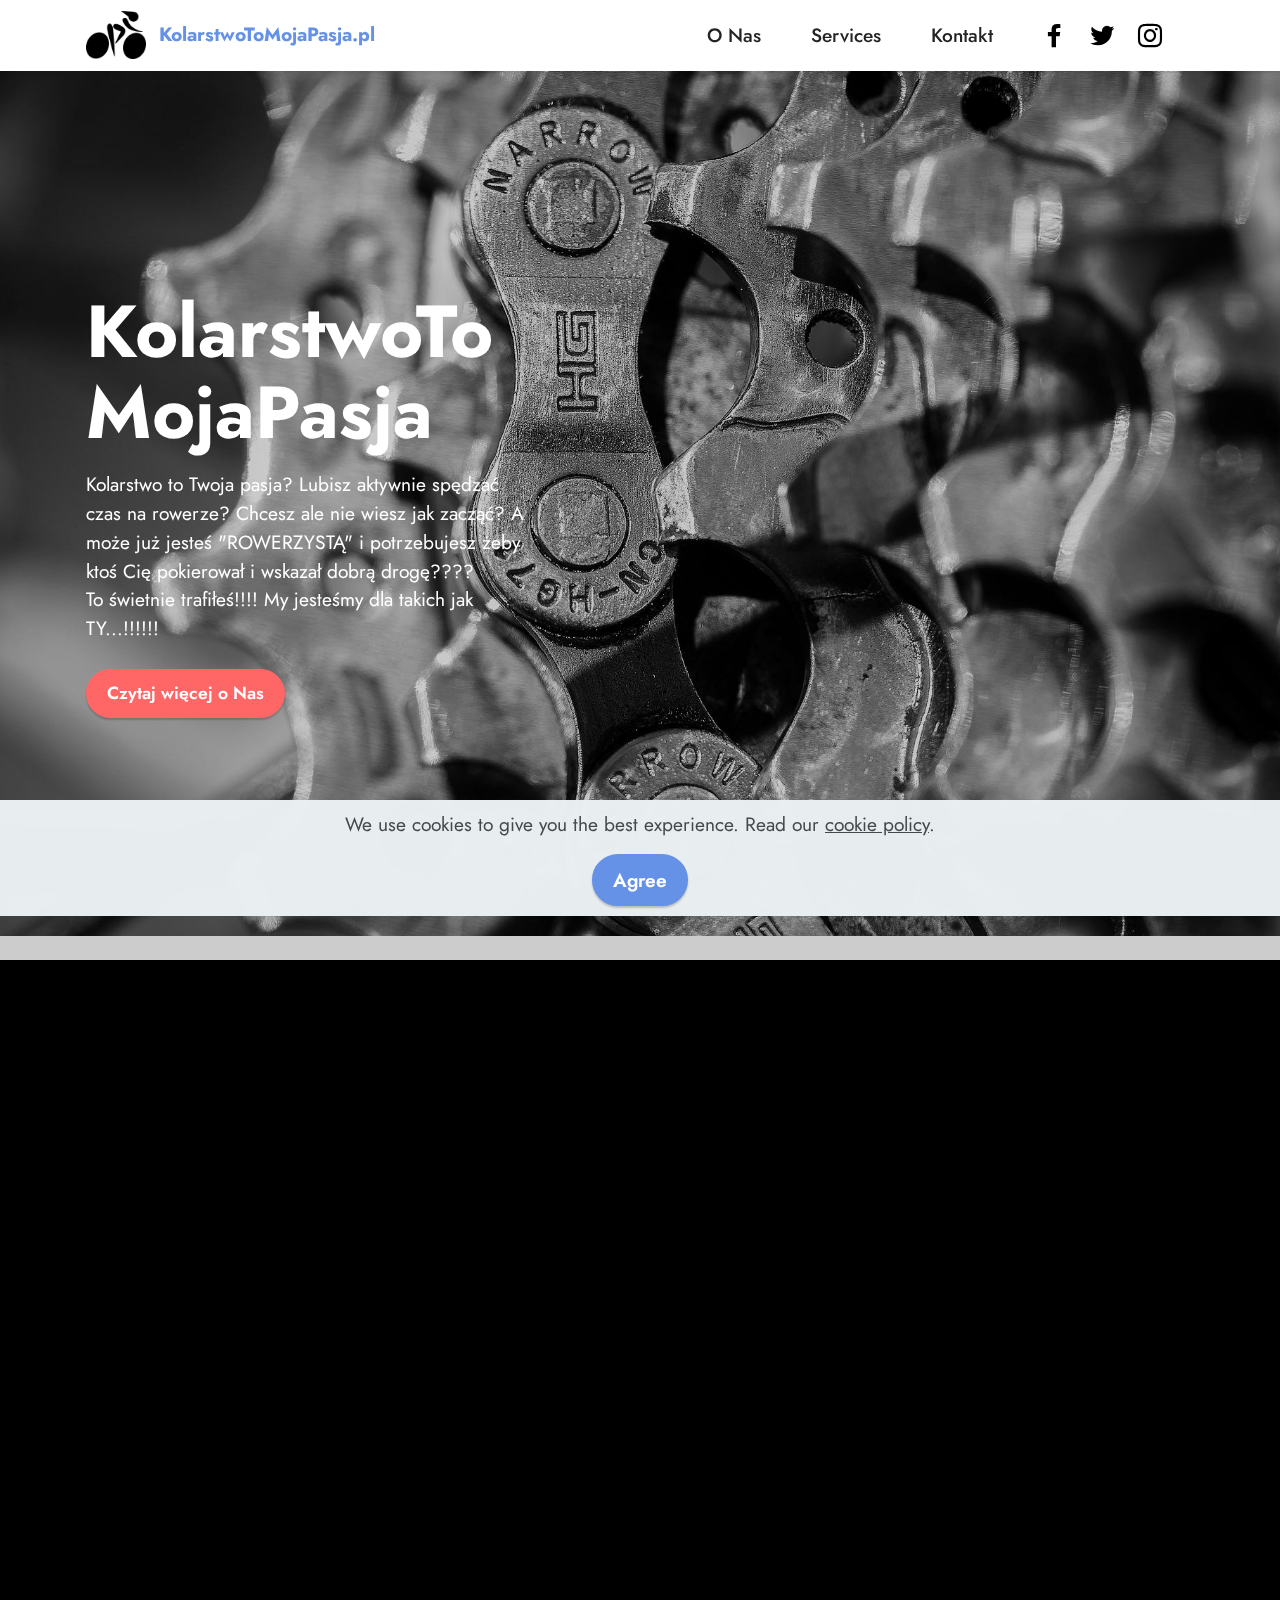
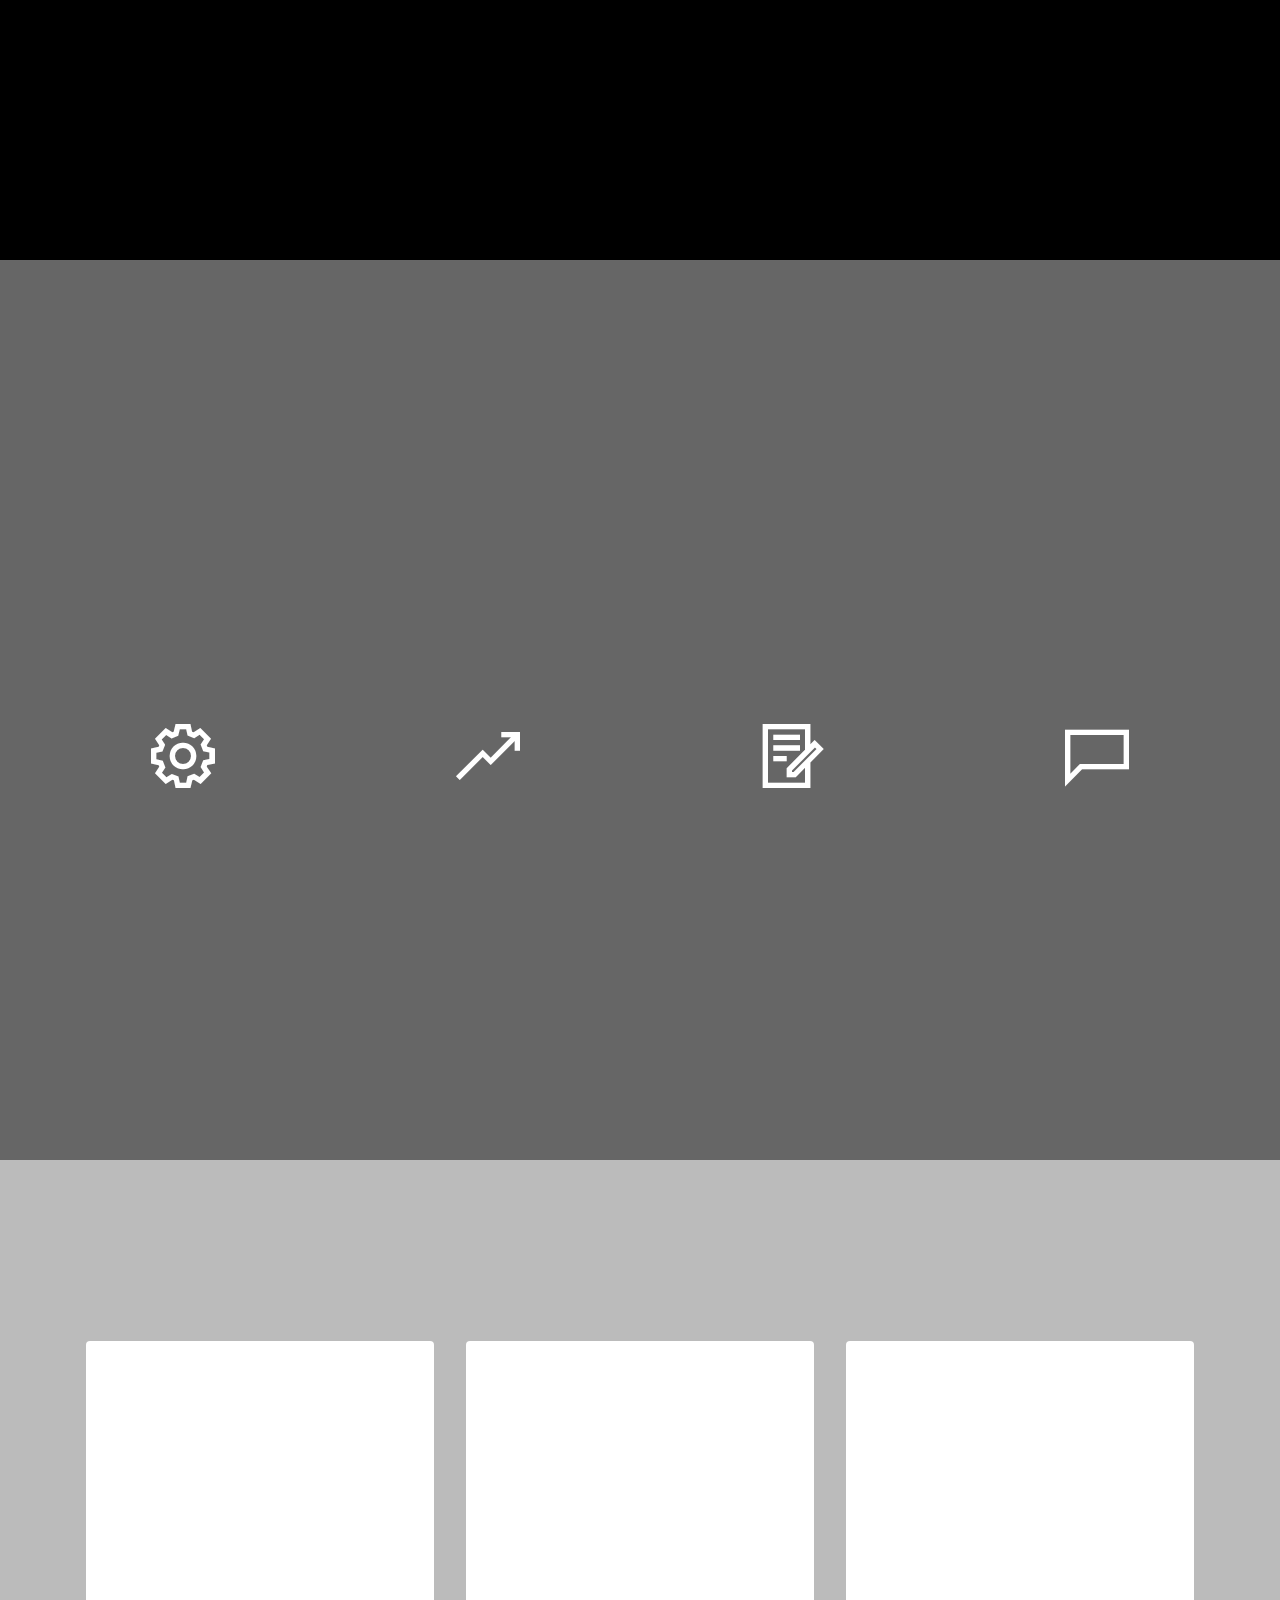
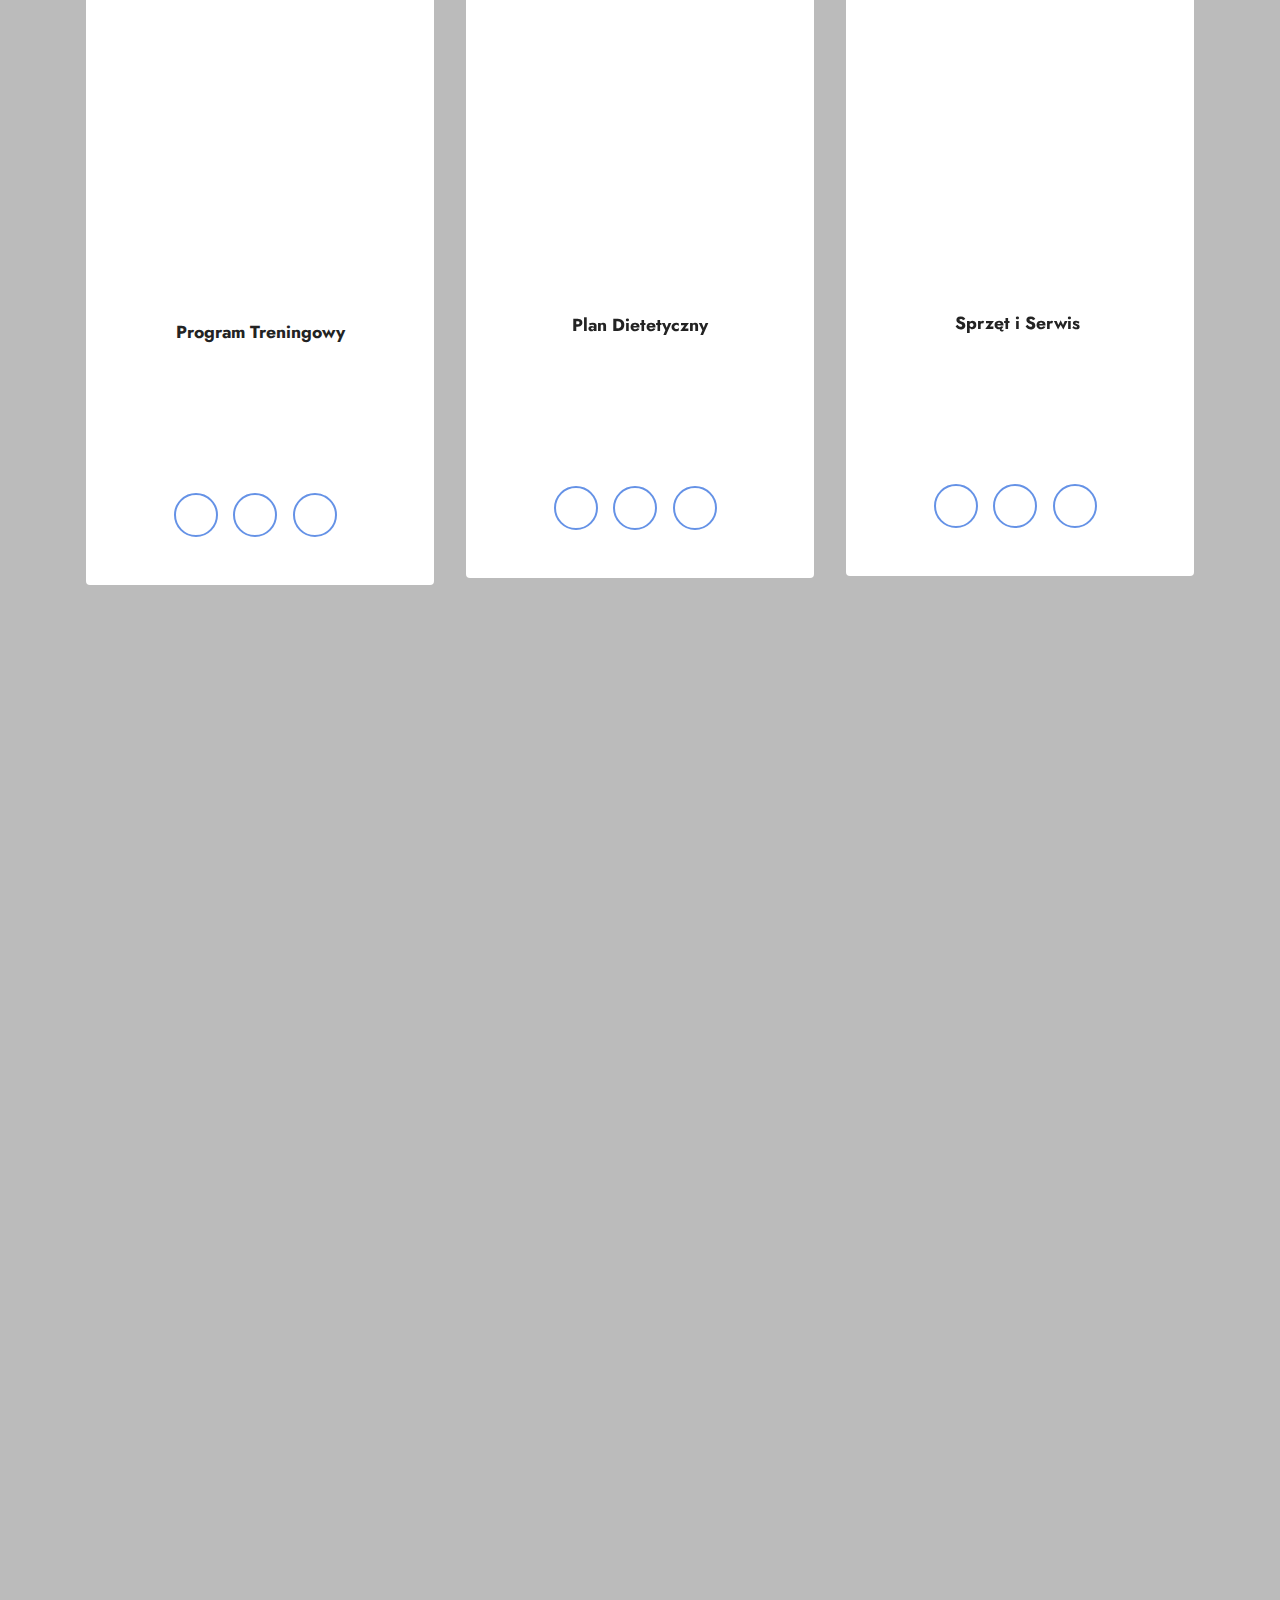
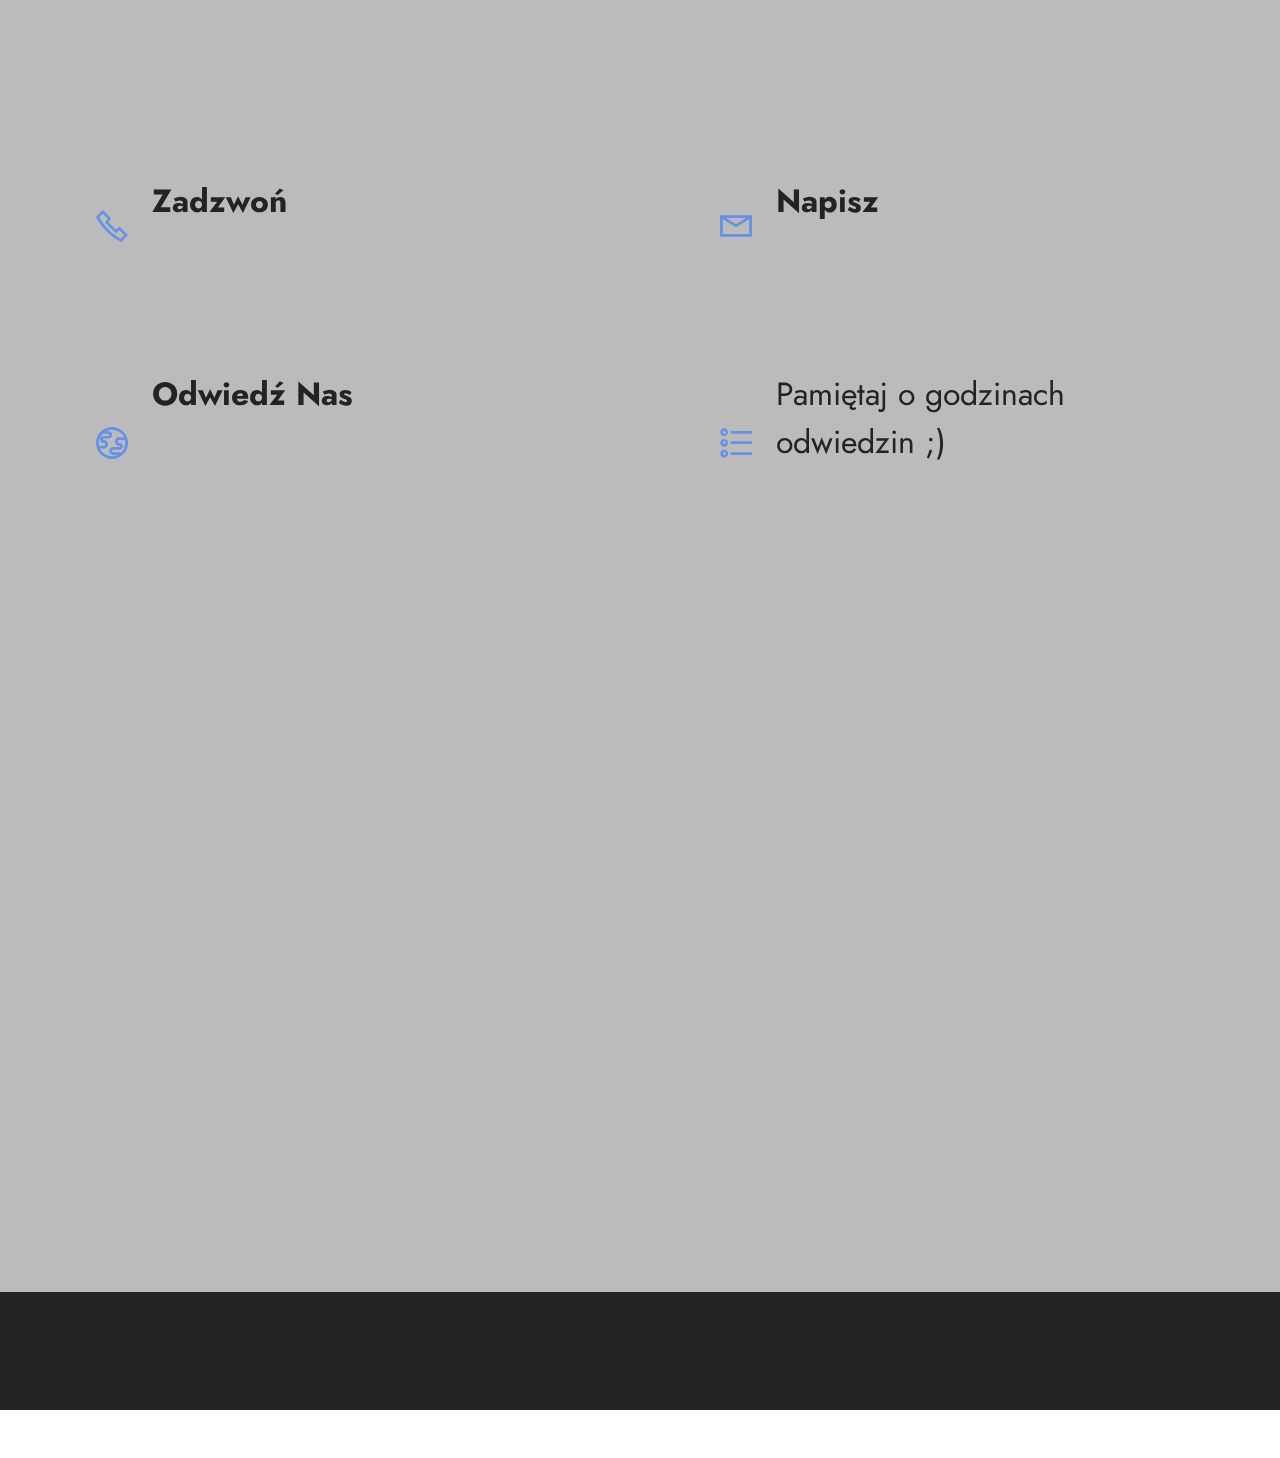
<file: index.html>
<!DOCTYPE html>
<html  >
<head>
  <!-- Site made with Mobirise Website Builder v5.3.5, https://mobirise.com -->
  <meta charset="UTF-8">
  <meta http-equiv="X-UA-Compatible" content="IE=edge">
  <meta name="generator" content="Mobirise v5.3.5, mobirise.com">
  <meta name="viewport" content="width=device-width, initial-scale=1, minimum-scale=1">
  <link rel="shortcut icon" href="assets/images/mbr-78x62.png" type="image/x-icon">
  <meta name="description" content="">
  
  
  <title>Home</title>
  <link rel="stylesheet" href="assets/web/assets/mobirise-icons2/mobirise2.css">
  <link rel="stylesheet" href="assets/tether/tether.min.css">
  <link rel="stylesheet" href="assets/bootstrap/css/bootstrap.min.css">
  <link rel="stylesheet" href="assets/bootstrap/css/bootstrap-grid.min.css">
  <link rel="stylesheet" href="assets/bootstrap/css/bootstrap-reboot.min.css">
  <link rel="stylesheet" href="assets/animatecss/animate.css">
  <link rel="stylesheet" href="assets/dropdown/css/style.css">
  <link rel="stylesheet" href="assets/socicon/css/styles.css">
  <link rel="stylesheet" href="assets/theme/css/style.css">
  <link rel="preload" href="https://fonts.googleapis.com/css2?family=Jost:ital,wght@0,400;0,700;1,400;1,700&display=swap&display=swap" as="style" onload="this.onload=null;this.rel='stylesheet'">
  <noscript><link rel="stylesheet" href="https://fonts.googleapis.com/css2?family=Jost:ital,wght@0,400;0,700;1,400;1,700&display=swap&display=swap"></noscript>
  <link rel="preload" as="style" href="assets/mobirise/css/mbr-additional.css"><link rel="stylesheet" href="assets/mobirise/css/mbr-additional.css" type="text/css">
  
  
  
  
</head>
<body>
  
  <section class="menu menu1 cid-sy4oBBqYjA" once="menu" id="menu1-0">
    

    <nav class="navbar navbar-dropdown navbar-fixed-top navbar-expand-lg">
        <div class="container">
            <div class="navbar-brand">
                <span class="navbar-logo">
                    <a href="https://mobiri.se">
                        <img src="assets/images/mbr-78x62.png" alt="Mobirise" style="height: 3rem;">
                    </a>
                </span>
                <span class="navbar-caption-wrap"><a class="navbar-caption text-primary display-7" href="https://mobiri.se">KolarstwoToMojaPasja.pl</a></span>
            </div>
            <button class="navbar-toggler" type="button" data-toggle="collapse" data-target="#navbarSupportedContent" aria-controls="navbarNavAltMarkup" aria-expanded="false" aria-label="Toggle navigation">
                <div class="hamburger">
                    <span></span>
                    <span></span>
                    <span></span>
                    <span></span>
                </div>
            </button>
            <div class="collapse navbar-collapse" id="navbarSupportedContent">
                <ul class="navbar-nav nav-dropdown nav-right" data-app-modern-menu="true"><li class="nav-item"><a class="nav-link link text-black text-primary display-7" href="index.html#header15-1">O Nas</a></li>
                    <li class="nav-item"><a class="nav-link link text-black text-primary display-7" href="page2.html#form5-d">
                            Services</a></li>
                    <li class="nav-item"><a class="nav-link link text-black text-primary display-7" href="index.html#form4-6" aria-expanded="false">Kontakt</a>
                    </li></ul>
                <div class="icons-menu">
                    <a class="iconfont-wrapper" href="https://mobiri.se" target="_blank">
                        <span class="p-2 mbr-iconfont socicon-facebook socicon"></span>
                    </a>
                    <a class="iconfont-wrapper" href="https://mobiri.se" target="_blank">
                        <span class="p-2 mbr-iconfont socicon-twitter socicon"></span>
                    </a>
                    <a class="iconfont-wrapper" href="https://mobiri.se" target="_blank">
                        <span class="p-2 mbr-iconfont socicon-instagram socicon"></span>
                    </a>
                    
                </div>
                
            </div>
        </div>
    </nav>
</section>

<section class="header1 cid-sy5dhwIDn7 mbr-fullscreen mbr-parallax-background" id="header1-a">

    

    <div class="mbr-overlay" style="opacity: 0.2; background-color: rgb(0, 0, 0);"></div>

    <div class="container">
        <div class="row">
            <div class="col-12 col-lg-5">
                <h1 class="mbr-section-title mbr-fonts-style mb-3 display-1"><strong>KolarstwoToMojaPasja</strong></h1>
                
                <p class="mbr-text mbr-fonts-style display-7">Kolarstwo to Twoja pasja? Lubisz aktywnie spędzać czas na rowerze? Chcesz ale nie wiesz jak zacząć? A może już jesteś "ROWERZYSTĄ" i potrzebujesz żeby ktoś Cię pokierował i wskazał dobrą drogę????
<br>To świetnie trafiłeś!!!! My jesteśmy dla takich jak TY...!!!!!!</p>
                <div class="mbr-section-btn mt-3"><a class="btn btn-secondary display-4" href="index.html#header15-1">Czytaj więcej o Nas</a></div>
            </div>
        </div>
    </div>
</section>

<section class="header15 cid-sy4rN4TWwe mbr-fullscreen" id="header15-1">
    

    

    <div class="container">
        <div class="row justify-content-center">
            <div class="col-12 col-md">
                <div class="text-wrapper">
                    <h2 class="mbr-section-title mb-3 mbr-fonts-style display-5"><strong>Kim Jesteśmy...?</strong></h2>
                    <p class="mbr-text mb-3 mbr-fonts-style display-7">Jesteśmy młodą Polsko firmą, która powstała z pasji jej założycieli. Obserwacja polskiej rzeczywistości skłoniła nas do stworzenia profesjonalnej firmy ukierunkowanej głównie na ludzi z pasą do rowerów.
<br>
<br>To co wyróżnia nas spośród innych firm to przede wszystkim zespół pracowników. Udało nam się zebrać grupę ludzi, którzy w swoich dziedzinach są nie tylko specjalistami, ale jednocześnie prawdziwymi pasjonatami.</p>
                    <div class="mbr-section-btn"><a class="btn btn-secondary display-4" href="index.html#team1-3">Sprwdź Naszych Specjalistów</a></div>
                </div>
            </div>
            <div class="mbr-figure col-12 col-md-7"><iframe class="mbr-embedded-video" src="https://www.youtube.com/embed/O2MMqTRYhGo?rel=0&amp;amp;showinfo=0&amp;autoplay=1&amp;loop=1&amp;playlist=O2MMqTRYhGo" width="1280" height="720" frameborder="0" allowfullscreen></iframe></div>
        </div>
    </div>
</section>

<section class="header19 cid-sy4xTc8gQF mbr-fullscreen" data-bg-video="https://www.youtube.com/watch?v=P-bBluNwx8M&amp;ab_channel=CentrumRowerowe.plCentrumRowerowe.pl" id="header19-2">

    

    <div class="mbr-overlay" style="opacity: 0.6; background-color: rgb(0, 0, 0);">
    </div>

    <div class="container-fluid">
        <div class="media-container">
            <div class="col-md-12 align-center">
                <h1 class="mbr-section-title mbr-white mbr-bold mbr-fonts-style mb-3 display-1">
                    Wszystko czego potrzebujesz</h1>
                <p class="mbr-text mbr-white mbr-fonts-style display-7"></p>
                <div class="mbr-section-btn align-center"><a class="btn btn-secondary display-4" href="page2.html#features8-9">Kup Już Teraz!</a></div>

                <div class="row justify-content-center">
                    <div class="col-12 col-md-6 col-lg-3">
                        <div class="card-wrapper">
                            <div class="card-box align-center">
                                <span class="mbr-iconfont mobi-mbri-setting mobi-mbri"></span>
                                <h4 class="card-title align-center mbr-black mbr-fonts-style display-7"><strong>Sprzęt</strong></h4>
                            </div>
                        </div>
                    </div>
                    <div class="col-12 col-md-6 col-lg-3">
                        <div class="card-wrapper">
                            <div class="card-box align-center">
                                <span class="mbr-iconfont mobi-mbri-growing-chart mobi-mbri"></span>
                                <h4 class="card-title align-center mbr-black mbr-fonts-style display-7"><strong>Plan Treningowy</strong></h4>
                            </div>
                        </div>
                    </div>
                    <div class="col-12 col-md-6 col-lg-3">
                        <div class="card-wrapper">
                            <div class="card-box align-center">
                                <span class="mbr-iconfont mobi-mbri-contact-form mobi-mbri"></span>
                                <h4 class="card-title align-center mbr-black mbr-fonts-style display-7"><strong>Dieta</strong></h4>
                            </div>
                        </div>
                    </div>
                    <div class="col-12 col-md-6 col-lg-3">
                        <div class="card-wrapper">
                            <div class="card-box align-center">
                                <span class="mbr-iconfont mobi-mbri-chat mobi-mbri"></span>
                                <h4 class="card-title align-center mbr-black mbr-fonts-style display-7"><strong>Pomoc Technczna</strong></h4>
                            </div>
                        </div>
                    </div>
                </div>
            </div>
        </div>
    </div>
</section>

<section class="team1 cid-sy4C2hXzQ3" id="team1-3">
    

    
    <div class="container">
        <div class="row justify-content-center">
            <div class="col-12">
                <h3 class="mbr-section-title mbr-fonts-style align-center mb-4 display-2"><strong>Nasz Zespół&nbsp;</strong></h3>
                
            </div>
            <div class="col-sm-6 col-lg-4">
                <div class="card-wrap">
                    <div class="image-wrap">
                        <a href="assets/files/Nowy-DokumentprogramuMicrosoftOfficeWord.docx" target="_blank"><img src="assets/images/trener-1.png" alt=""></a>
                    </div>
                    <div class="content-wrap">
                        <h5 class="mbr-section-title card-title mbr-fonts-style align-center m-0 display-5"><strong>Jacek Kowalski</strong></h5>
                        <h6 class="mbr-role mbr-fonts-style align-center mb-3 display-4"><strong>Program Treningowy</strong></h6>
                        <p class="card-text mbr-fonts-style align-center display-7">Były Wicemistrz Polski w Kulturystyce i Fitness!!<br>Pracował&nbsp; z najlepszymi, dziś pracuje z Nami.</p>
                        <div class="social-row display-7">
                            <div class="soc-item">
                                <a href="https://www.facebook.com/Mobirise/" target="_blank">
                                    <span class="mbr-iconfont socicon socicon-facebook"></span>
                                </a>
                            </div>
                            <div class="soc-item">
                                <a href="https://twitter.com/mobirise" target="_blank">
                                    <span class="mbr-iconfont socicon socicon-twitter"></span>
                                </a>
                            </div>
                            <div class="soc-item">
                                <a href="https://instagram.com/mobirise" target="_blank">
                                    <span class="mbr-iconfont socicon socicon-instagram"></span>
                                </a>
                            </div>
                            
                            
                        </div>
                        
                    </div>
                </div>
            </div>

            <div class="col-sm-6 col-lg-4">
                <div class="card-wrap">
                    <div class="image-wrap">
                        <img src="assets/images/on-1.png" alt="">
                    </div>
                    <div class="content-wrap">
                        <h5 class="mbr-section-title card-title mbr-fonts-style align-center m-0 display-5"><strong>Sławek Nowak</strong></h5>
                        <h6 class="mbr-role mbr-fonts-style align-center mb-3 display-4"><strong>Plan Dietetyczny</strong></h6>
                        <p class="card-text mbr-fonts-style align-center display-7">Kiedyś układał diety dla Polskiej Kadry Narodowej!!<br>Dziś może ułożyć właśnie <br>Tobie.</p>
                        <div class="social-row display-7">
                            <div class="soc-item">
                                <a href="https://www.facebook.com/Mobirise/" target="_blank">
                                    <span class="mbr-iconfont socicon socicon-facebook"></span>
                                </a>
                            </div>
                            <div class="soc-item">
                                <a href="https://twitter.com/mobirise" target="_blank">
                                    <span class="mbr-iconfont socicon socicon-twitter"></span>
                                </a>
                            </div>
                            <div class="soc-item">
                                <a href="https://instagram.com/mobirise" target="_blank">
                                    <span class="mbr-iconfont socicon socicon-instagram"></span>
                                </a>
                            </div>
                            
                            
                        </div>
                        
                    </div>
                </div>
            </div>

            <div class="col-sm-6 col-lg-4">
                <div class="card-wrap">
                    <div class="image-wrap">
                        <img src="assets/images/beztytuu-3.png" alt="">
                    </div>
                    <div class="content-wrap">
                        <h5 class="mbr-section-title card-title mbr-fonts-style align-center m-0 display-5"><strong>Paweł Wójcik&nbsp;</strong></h5>
                        <h6 class="mbr-role mbr-fonts-style align-center mb-3 display-4"><strong>Sprzęt i Serwis&nbsp;</strong></h6>
                        <p class="card-text mbr-fonts-style align-center display-7">Rowery i mechanika to jego pasje!!<br>Więc wszystko co robi to robi z serem.</p>
                        <div class="social-row display-7">
                            <div class="soc-item">
                                <a href="https://www.facebook.com/Mobirise/" target="_blank">
                                    <span class="mbr-iconfont socicon socicon-facebook"></span>
                                </a>
                            </div>
                            <div class="soc-item">
                                <a href="https://twitter.com/mobirise" target="_blank">
                                    <span class="mbr-iconfont socicon socicon-twitter"></span>
                                </a>
                            </div>
                            <div class="soc-item">
                                <a href="https://instagram.com/mobirise" target="_blank">
                                    <span class="mbr-iconfont socicon socicon-instagram"></span>
                                </a>
                            </div>
                            
                            
                        </div>
                        
                    </div>
                </div>
            </div>

            
        </div>
    </div>
</section>

<section class="form4 cid-sy4XniTTad mbr-fullscreen" id="form4-6">

    

    

    <div class="container">
        <div class="row content-wrapper justify-content-center">
            <div class="col-lg-3 offset-lg-1 mbr-form" data-form-type="formoid">
                <form action="https://mobirise.eu/" method="POST" class="mbr-form form-with-styler" data-form-title="Form Name"><input type="hidden" name="email" data-form-email="true" value="SPuZjG+8UBjhSODNs8j4jMFH4rMzm/jTgmUIg9MH5yoUz5PkCS+wU070KP+/QLu7lKfcx+dPmO/3cHJERjsu7NWOahD1OFOhIhqNdFT0ZIPGbP5ye4KODVKkFOcfUvkn">
                    <div class="row">
                        <div hidden="hidden" data-form-alert="" class="alert alert-success col-12">Witaj!!!
Dziękujemy za kontakt. Już podejmujemy próbę kontaktu z Tobą.</div>
                        <div hidden="hidden" data-form-alert-danger="" class="alert alert-danger col-12">Oops...! some
                            problem!</div>
                    </div>
                    <div class="dragArea row">
                        <div class="col-lg-12 col-md-12 col-sm-12">
                            <h1 class="mbr-section-title mb-4 display-2">
                                <strong>Napisz&nbsp;</strong></h1>
                        </div>
                        <div class="col-lg-12 col-md-12 col-sm-12">
                            <p class="mbr-text mbr-fonts-style mb-4 display-7">Napisz na pewno się odezwiemy.</p>
                        </div>
                        <div class="col-lg-12 col-md col-12 form-group" data-for="name">
                            <input type="text" name="name" placeholder="Imię" data-form-field="name" class="form-control" value="" id="name-form4-6">
                        </div>
                        <div class="col-lg-12 col-md col-12 form-group" data-for="email">
                            <input type="email" name="email" placeholder="Email" data-form-field="email" class="form-control" value="" id="email-form4-6">
                        </div>
                        <div class="col-12 col-md-auto mbr-section-btn"><button type="submit" class="btn btn-secondary display-4"><span class="mobi-mbri mobi-mbri-paper-plane mbr-iconfont mbr-iconfont-btn"></span>Wyślij</button></div>
                    </div>
                </form>
            </div>
            <div class="col-lg-7 offset-lg-1 col-12">
                <div class="image-wrapper">
                    <img class="w-100" src="assets/images/rower.png" alt="Mobirise">
                </div>
            </div>
        </div>
    </div>
</section>

<section class="contacts2 cid-sy4UDJydHp" id="contacts2-4">
    <!---->
    
    
    <div class="container-fluid">
        <div class="mbr-section-head">
            <h3 class="mbr-section-title mbr-fonts-style align-center mb-0 display-2"><strong>Kontakt</strong></h3>
            
        </div>
        <div class="row justify-content-center mt-4">
            <div class="card col-12 col-md-6">
                <div class="card-wrapper">
                    <div class="image-wrapper">
                        <span class="mbr-iconfont mobi-mbri-phone mobi-mbri"></span>
                    </div>
                    <div class="text-wrapper">
                        <h6 class="card-title mbr-fonts-style mb-1 display-5"><strong>Zadzwoń</strong></h6>
                        <p class="mbr-text mbr-fonts-style display-7">+48 516 269 043</p>
                    </div>
                </div>
            </div>
            <div class="card col-12 col-md-6">
                <div class="card-wrapper">
                    <div class="image-wrapper">
                        <span class="mbr-iconfont mobi-mbri-letter mobi-mbri"></span>
                    </div>
                    <div class="text-wrapper">
                        <h6 class="card-title mbr-fonts-style mb-1 display-5"><strong>Napisz</strong></h6>
                        <p class="mbr-text mbr-fonts-style display-7">kreon27@interia.pl</p>
                    </div>
                </div>
            </div>
            <div class="card col-12 col-md-6">
                <div class="card-wrapper">
                    <div class="image-wrapper">
                        <span class="mbr-iconfont mobi-mbri-globe mobi-mbri"></span>
                    </div>
                    <div class="text-wrapper">
                        <h6 class="card-title mbr-fonts-style mb-1 display-5"><strong>Odwiedź Nas</strong></h6>
                        <p class="mbr-text mbr-fonts-style display-7">ul. Ks.Piotra Skargi 1/93<br>22-100 Chełm</p>
                    </div>
                </div>
            </div>
            <div class="card col-12 col-md-6">
                <div class="card-wrapper">
                    <div class="image-wrapper">
                        <span class="mbr-iconfont mobi-mbri-bulleted-list mobi-mbri"></span>
                    </div>
                    <div class="text-wrapper">
                        <h6 class="card-title mbr-fonts-style mb-1 display-5">Pamiętaj o godzinach odwiedzin ;)</h6>
                        <p class="mbr-text mbr-fonts-style display-7">
                            9:00 - 18:00
                        </p>
                    </div>
                </div>
            </div>
        </div>
    </div>
</section>

<section class="map1 cid-sy4UFuTwi9" id="map1-5">
    
    
    <div class="container">
        <div class="mbr-section-head mb-4">
            <h3 class="mbr-section-title mbr-fonts-style align-center mb-0 display-1">
                <strong>Mapa</strong></h3>
            <h4 class="mbr-section-subtitle mbr-fonts-style align-center mb-0 mt-2 display-5">
                Tu Nas znajdziesz!!!!!</h4>
        </div>
        <div class="google-map"><iframe frameborder="0" style="border:0" src="https://www.google.com/maps/embed/v1/place?key=AIzaSyCZI5F_k6S1k46ujh0SNrapM89f7mJxd30&amp;q=chełm  ul. Piotra skargi 1" allowfullscreen=""></iframe></div>
    </div>
</section>

<section class="footer7 cid-sy5jNhd5TZ" once="footers" id="footer7-c">

    

    

    <div class="container">
        <div class="media-container-row align-center mbr-white">
            <div class="col-12">
                <p class="mbr-text mb-0 mbr-fonts-style display-7">
                    © Powyższa strona&nbsp;<br>kolarstwoToMojaPasja została stworzona w celach edukacyjnych. Wszystkie dane są fikcyjne</p>
            </div>
        </div>
    </div>
</section><section style="background-color: #fff; font-family: -apple-system, BlinkMacSystemFont, 'Segoe UI', 'Roboto', 'Helvetica Neue', Arial, sans-serif; color:#aaa; font-size:12px; padding: 0; align-items: center; display: flex;"><a href="https://mobirise.site/o" style="flex: 1 1; height: 3rem; padding-left: 1rem;"></a><p style="flex: 0 0 auto; margin:0; padding-right:1rem;"><a href="https://mobirise.site/d" style="color:#aaa;">This site</a> was built with Mobirise</p></section><script src="assets/web/assets/jquery/jquery.min.js"></script>  <script src="assets/popper/popper.min.js"></script>  <script src="assets/tether/tether.min.js"></script>  <script src="assets/bootstrap/js/bootstrap.min.js"></script>  <script src="assets/web/assets/cookies-alert-plugin/cookies-alert-core.js"></script>  <script src="assets/web/assets/cookies-alert-plugin/cookies-alert-script.js"></script>  <script src="assets/smoothscroll/smooth-scroll.js"></script>  <script src="assets/viewportchecker/jquery.viewportchecker.js"></script>  <script src="assets/dropdown/js/nav-dropdown.js"></script>  <script src="assets/dropdown/js/navbar-dropdown.js"></script>  <script src="assets/touchswipe/jquery.touch-swipe.min.js"></script>  <script src="assets/parallax/jarallax.min.js"></script>  <script src="assets/vimeoplayer/jquery.mb.vimeo_player.js"></script>  <script src="assets/ytplayer/jquery.mb.ytplayer.min.js"></script>  <script src="assets/theme/js/script.js"></script>  <script src="assets/formoid/formoid.min.js"></script>  
  
  
<input name="cookieData" type="hidden" data-cookie-customDialogSelector='null' data-cookie-colorText='#424a4d' data-cookie-colorBg='rgba(234, 239, 241, 0.99)' data-cookie-textButton='Agree' data-cookie-colorButton='' data-cookie-colorLink='#424a4d' data-cookie-underlineLink='true' data-cookie-text="We use cookies to give you the best experience. Read our <a href='privacy.html'>cookie policy</a>.">
   <div id="scrollToTop" class="scrollToTop mbr-arrow-up"><a style="text-align: center;"><i class="mbr-arrow-up-icon mbr-arrow-up-icon-cm cm-icon cm-icon-smallarrow-up"></i></a></div>
    <input name="animation" type="hidden">
  </body>
</html>
</file>
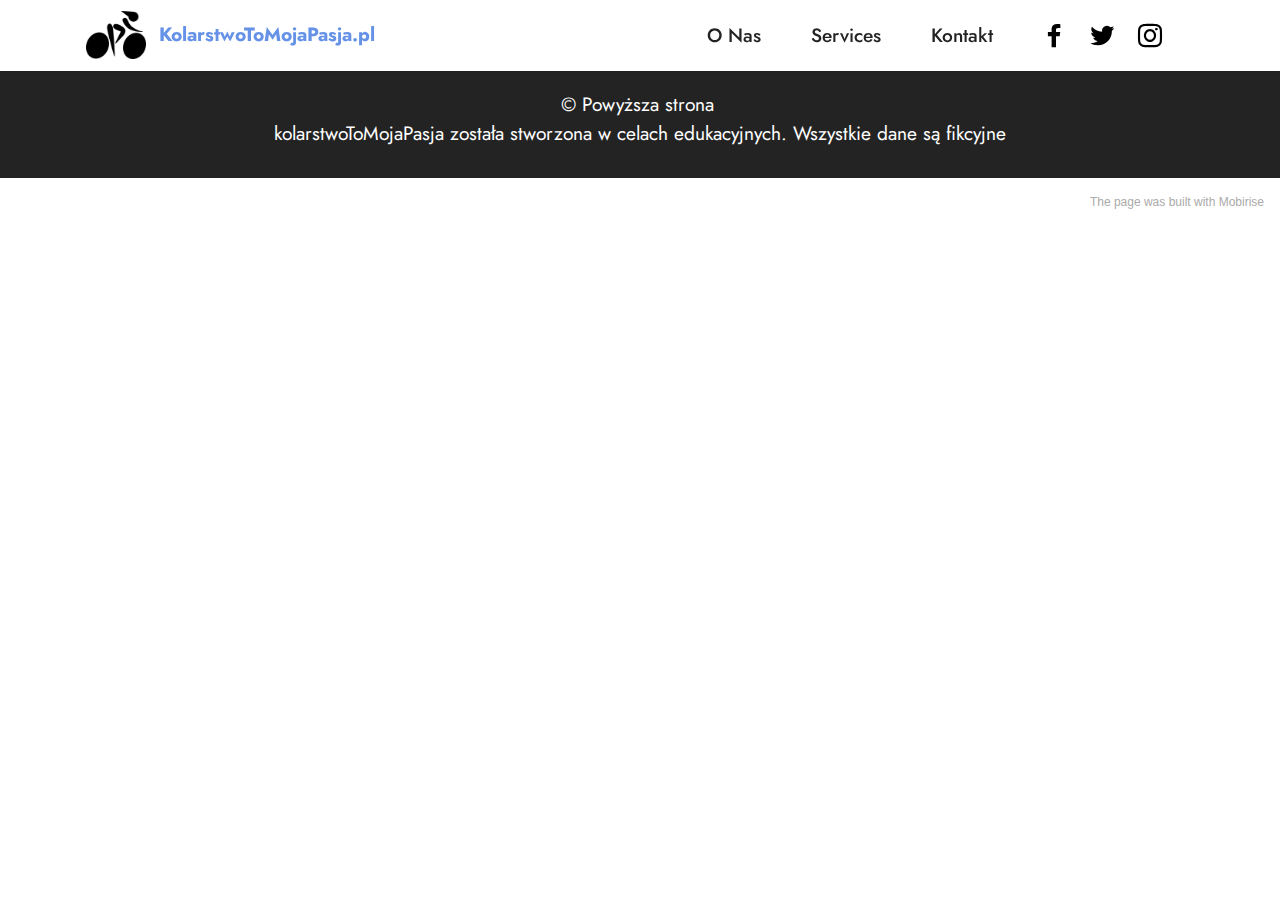
<file: a href=privacy.html>
<!DOCTYPE html>
<html  >
<head>
  <!-- Site made with Mobirise Website Builder v5.3.5, https://mobirise.com -->
  <meta charset="UTF-8">
  <meta http-equiv="X-UA-Compatible" content="IE=edge">
  <meta name="generator" content="Mobirise v5.3.5, mobirise.com">
  <meta name="viewport" content="width=device-width, initial-scale=1, minimum-scale=1">
  <link rel="shortcut icon" href="assets/images/mbr-78x62.png" type="image/x-icon">
  <meta name="description" content="">
  
  
  <title>Polityka Prywatności&nbsp;</title>
  <link rel="stylesheet" href="assets/tether/tether.min.css">
  <link rel="stylesheet" href="assets/bootstrap/css/bootstrap.min.css">
  <link rel="stylesheet" href="assets/bootstrap/css/bootstrap-grid.min.css">
  <link rel="stylesheet" href="assets/bootstrap/css/bootstrap-reboot.min.css">
  <link rel="stylesheet" href="assets/animatecss/animate.css">
  <link rel="stylesheet" href="assets/dropdown/css/style.css">
  <link rel="stylesheet" href="assets/socicon/css/styles.css">
  <link rel="stylesheet" href="assets/theme/css/style.css">
  <link rel="preload" href="https://fonts.googleapis.com/css2?family=Jost:ital,wght@0,400;0,700;1,400;1,700&display=swap&display=swap" as="style" onload="this.onload=null;this.rel='stylesheet'">
  <noscript><link rel="stylesheet" href="https://fonts.googleapis.com/css2?family=Jost:ital,wght@0,400;0,700;1,400;1,700&display=swap&display=swap"></noscript>
  <link rel="preload" as="style" href="assets/mobirise/css/mbr-additional.css"><link rel="stylesheet" href="assets/mobirise/css/mbr-additional.css" type="text/css">
  
  
  
  
</head>
<body>
  
  <section class="menu menu1 cid-sy4oBBqYjA" once="menu" id="menu1-7">
    

    <nav class="navbar navbar-dropdown navbar-fixed-top navbar-expand-lg">
        <div class="container">
            <div class="navbar-brand">
                <span class="navbar-logo">
                    <a href="https://mobiri.se">
                        <img src="assets/images/mbr-78x62.png" alt="Mobirise" style="height: 3rem;">
                    </a>
                </span>
                <span class="navbar-caption-wrap"><a class="navbar-caption text-primary display-7" href="https://mobiri.se">KolarstwoToMojaPasja.pl</a></span>
            </div>
            <button class="navbar-toggler" type="button" data-toggle="collapse" data-target="#navbarSupportedContent" aria-controls="navbarNavAltMarkup" aria-expanded="false" aria-label="Toggle navigation">
                <div class="hamburger">
                    <span></span>
                    <span></span>
                    <span></span>
                    <span></span>
                </div>
            </button>
            <div class="collapse navbar-collapse" id="navbarSupportedContent">
                <ul class="navbar-nav nav-dropdown nav-right" data-app-modern-menu="true"><li class="nav-item"><a class="nav-link link text-black text-primary display-7" href="index.html#header15-1">O Nas</a></li>
                    <li class="nav-item"><a class="nav-link link text-black text-primary display-7" href="page2.html#form5-d">
                            Services</a></li>
                    <li class="nav-item"><a class="nav-link link text-black text-primary display-7" href="index.html#form4-6" aria-expanded="false">Kontakt</a>
                    </li></ul>
                <div class="icons-menu">
                    <a class="iconfont-wrapper" href="https://mobiri.se" target="_blank">
                        <span class="p-2 mbr-iconfont socicon-facebook socicon"></span>
                    </a>
                    <a class="iconfont-wrapper" href="https://mobiri.se" target="_blank">
                        <span class="p-2 mbr-iconfont socicon-twitter socicon"></span>
                    </a>
                    <a class="iconfont-wrapper" href="https://mobiri.se" target="_blank">
                        <span class="p-2 mbr-iconfont socicon-instagram socicon"></span>
                    </a>
                    
                </div>
                
            </div>
        </div>
    </nav>
</section>

<section class="footer7 cid-sy5jNhd5TZ" once="footers" id="footer7-c">

    

    

    <div class="container">
        <div class="media-container-row align-center mbr-white">
            <div class="col-12">
                <p class="mbr-text mb-0 mbr-fonts-style display-7">
                    © Powyższa strona&nbsp;<br>kolarstwoToMojaPasja została stworzona w celach edukacyjnych. Wszystkie dane są fikcyjne</p>
            </div>
        </div>
    </div>
</section><section style="background-color: #fff; font-family: -apple-system, BlinkMacSystemFont, 'Segoe UI', 'Roboto', 'Helvetica Neue', Arial, sans-serif; color:#aaa; font-size:12px; padding: 0; align-items: center; display: flex;"><a href="https://mobirise.site/o" style="flex: 1 1; height: 3rem; padding-left: 1rem;"></a><p style="flex: 0 0 auto; margin:0; padding-right:1rem;"><a href="https://mobirise.site/c" style="color:#aaa;">The</a> page was built with Mobirise</p></section><script src="assets/web/assets/jquery/jquery.min.js"></script>  <script src="assets/popper/popper.min.js"></script>  <script src="assets/tether/tether.min.js"></script>  <script src="assets/bootstrap/js/bootstrap.min.js"></script>  <script src="assets/web/assets/cookies-alert-plugin/cookies-alert-core.js"></script>  <script src="assets/web/assets/cookies-alert-plugin/cookies-alert-script.js"></script>  <script src="assets/smoothscroll/smooth-scroll.js"></script>  <script src="assets/viewportchecker/jquery.viewportchecker.js"></script>  <script src="assets/dropdown/js/nav-dropdown.js"></script>  <script src="assets/dropdown/js/navbar-dropdown.js"></script>  <script src="assets/touchswipe/jquery.touch-swipe.min.js"></script>  <script src="assets/theme/js/script.js"></script>  
  
  
<input name="cookieData" type="hidden" data-cookie-customDialogSelector='null' data-cookie-colorText='#424a4d' data-cookie-colorBg='rgba(234, 239, 241, 0.99)' data-cookie-textButton='Agree' data-cookie-colorButton='' data-cookie-colorLink='#424a4d' data-cookie-underlineLink='true' data-cookie-text="We use cookies to give you the best experience. Read our <a href='privacy.html'>cookie policy</a>.">
   <div id="scrollToTop" class="scrollToTop mbr-arrow-up"><a style="text-align: center;"><i class="mbr-arrow-up-icon mbr-arrow-up-icon-cm cm-icon cm-icon-smallarrow-up"></i></a></div>
    <input name="animation" type="hidden">
  </body>
</html>
</file>
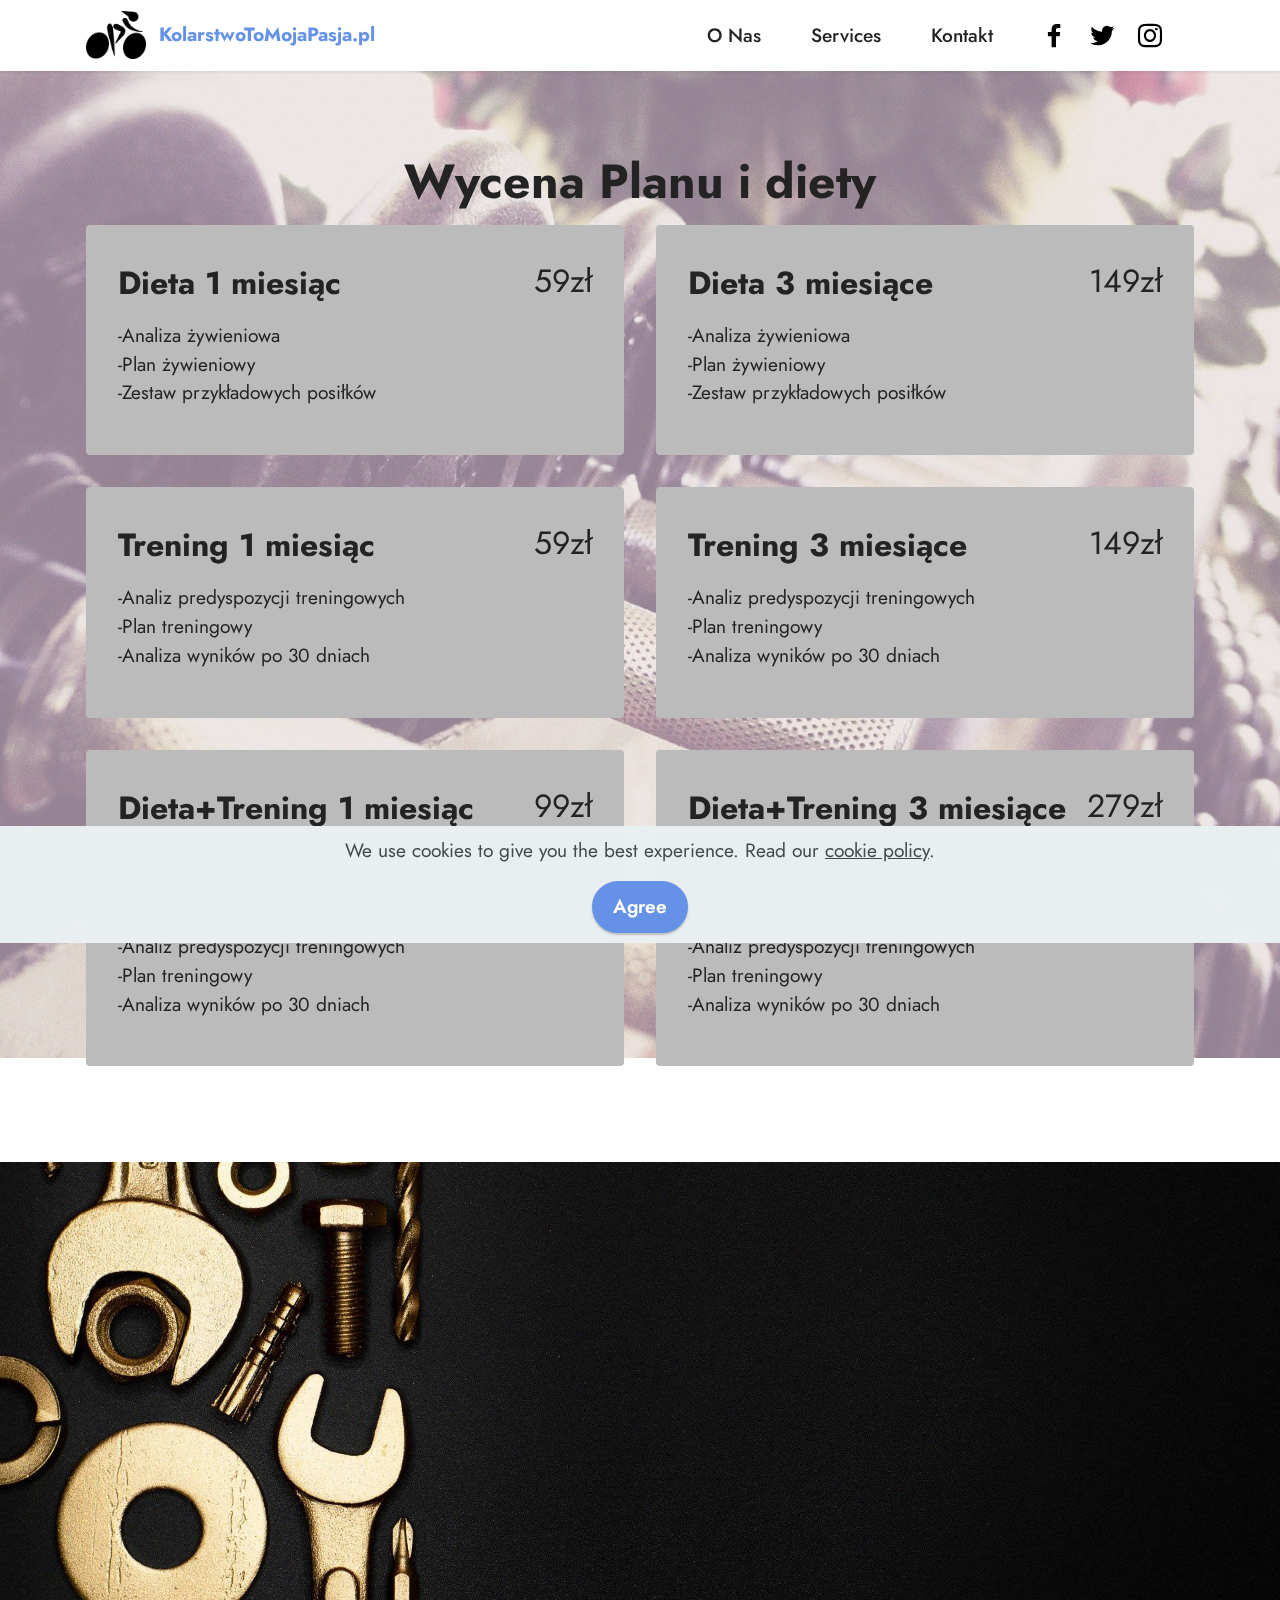
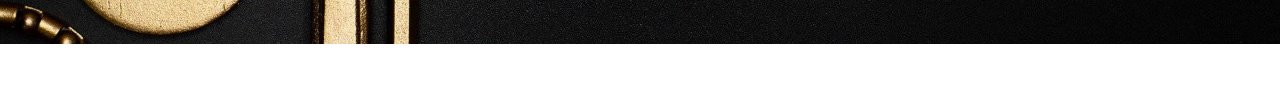
<file: page2.html>
<!DOCTYPE html>
<html  >
<head>
  <!-- Site made with Mobirise Website Builder v5.3.5, https://mobirise.com -->
  <meta charset="UTF-8">
  <meta http-equiv="X-UA-Compatible" content="IE=edge">
  <meta name="generator" content="Mobirise v5.3.5, mobirise.com">
  <meta name="viewport" content="width=device-width, initial-scale=1, minimum-scale=1">
  <link rel="shortcut icon" href="assets/images/mbr-78x62.png" type="image/x-icon">
  <meta name="description" content="">
  
  
  <title>Sklep</title>
  <link rel="stylesheet" href="assets/web/assets/mobirise-icons2/mobirise2.css">
  <link rel="stylesheet" href="assets/tether/tether.min.css">
  <link rel="stylesheet" href="assets/bootstrap/css/bootstrap.min.css">
  <link rel="stylesheet" href="assets/bootstrap/css/bootstrap-grid.min.css">
  <link rel="stylesheet" href="assets/bootstrap/css/bootstrap-reboot.min.css">
  <link rel="stylesheet" href="assets/animatecss/animate.css">
  <link rel="stylesheet" href="assets/dropdown/css/style.css">
  <link rel="stylesheet" href="assets/formstyler/jquery.formstyler.css">
  <link rel="stylesheet" href="assets/formstyler/jquery.formstyler.theme.css">
  <link rel="stylesheet" href="assets/datepicker/jquery.datetimepicker.min.css">
  <link rel="stylesheet" href="assets/socicon/css/styles.css">
  <link rel="stylesheet" href="assets/theme/css/style.css">
  <link rel="preload" href="https://fonts.googleapis.com/css2?family=Jost:ital,wght@0,400;0,700;1,400;1,700&display=swap&display=swap" as="style" onload="this.onload=null;this.rel='stylesheet'">
  <noscript><link rel="stylesheet" href="https://fonts.googleapis.com/css2?family=Jost:ital,wght@0,400;0,700;1,400;1,700&display=swap&display=swap"></noscript>
  <link rel="preload" as="style" href="assets/mobirise/css/mbr-additional.css"><link rel="stylesheet" href="assets/mobirise/css/mbr-additional.css" type="text/css">
  
  
  
  
</head>
<body>
  
  <section class="menu menu1 cid-sy4oBBqYjA" once="menu" id="menu1-8">
    

    <nav class="navbar navbar-dropdown navbar-fixed-top navbar-expand-lg">
        <div class="container">
            <div class="navbar-brand">
                <span class="navbar-logo">
                    <a href="https://mobiri.se">
                        <img src="assets/images/mbr-78x62.png" alt="Mobirise" style="height: 3rem;">
                    </a>
                </span>
                <span class="navbar-caption-wrap"><a class="navbar-caption text-primary display-7" href="https://mobiri.se">KolarstwoToMojaPasja.pl</a></span>
            </div>
            <button class="navbar-toggler" type="button" data-toggle="collapse" data-target="#navbarSupportedContent" aria-controls="navbarNavAltMarkup" aria-expanded="false" aria-label="Toggle navigation">
                <div class="hamburger">
                    <span></span>
                    <span></span>
                    <span></span>
                    <span></span>
                </div>
            </button>
            <div class="collapse navbar-collapse" id="navbarSupportedContent">
                <ul class="navbar-nav nav-dropdown nav-right" data-app-modern-menu="true"><li class="nav-item"><a class="nav-link link text-black text-primary display-7" href="index.html#header15-1">O Nas</a></li>
                    <li class="nav-item"><a class="nav-link link text-black text-primary display-7" href="page2.html#form5-d">
                            Services</a></li>
                    <li class="nav-item"><a class="nav-link link text-black text-primary display-7" href="index.html#form4-6" aria-expanded="false">Kontakt</a>
                    </li></ul>
                <div class="icons-menu">
                    <a class="iconfont-wrapper" href="https://mobiri.se" target="_blank">
                        <span class="p-2 mbr-iconfont socicon-facebook socicon"></span>
                    </a>
                    <a class="iconfont-wrapper" href="https://mobiri.se" target="_blank">
                        <span class="p-2 mbr-iconfont socicon-twitter socicon"></span>
                    </a>
                    <a class="iconfont-wrapper" href="https://mobiri.se" target="_blank">
                        <span class="p-2 mbr-iconfont socicon-instagram socicon"></span>
                    </a>
                    
                </div>
                
            </div>
        </div>
    </nav>
</section>

<section class="features7 cid-sy5cyCH1wJ mbr-parallax-background" id="features8-9">
    <!---->
    
    <div class="mbr-overlay" style="opacity: 0.4; background-color: rgb(255, 255, 255);">
    </div>
    <div class="container">
        <div class="row">
            <div class="title col-12">
                <h5 class="mbr-section-title mbr-fonts-style mb-3 display-2"><strong>Wycena Planu i diety</strong></h5>
                
            </div>
            <div class="card col-12 col-md-6">
                <div class="card-wrapper">
                    <div class="top-line">
                        <h6 class="card-title mbr-fonts-style display-5"><strong>Dieta 1 miesiąc</strong></h6>
                        <p class="mbr-text cost mbr-fonts-style display-5">59zł</p>
                    </div>
                    <div class="bottom-line">
                        <p class="mbr-text mbr-fonts-style display-7">-Analiza żywieniowa<br>-Plan żywieniowy<br>-Zestaw przykładowych posiłków</p>
                    </div>
                </div>
            </div>
            <div class="card col-12 col-md-6">
                <div class="card-wrapper">
                    <div class="top-line">
                        <h6 class="card-title mbr-fonts-style display-5"><strong>Dieta 3 miesiące</strong></h6>
                        <p class="mbr-text cost mbr-fonts-style display-5">149zł</p>
                    </div>
                    <div class="bottom-line">
                        <p class="mbr-text mbr-fonts-style display-7">-Analiza żywieniowa
<br>-Plan żywieniowy
<br>-Zestaw przykładowych posiłków</p>
                    </div>
                </div>
            </div>
            <div class="card col-12 col-md-6">
                <div class="card-wrapper">
                    <div class="top-line">
                        <h6 class="card-title mbr-fonts-style display-5"><strong>Trening 1 miesiąc</strong></h6>
                        <p class="mbr-text cost mbr-fonts-style display-5">59zł</p>
                    </div>
                    <div class="bottom-line">
                        <p class="mbr-text mbr-fonts-style display-7">-Analiz predyspozycji treningowych<br>-Plan treningowy<br>-Analiza wyników po 30 dniach</p>
                    </div>
                </div>
            </div>
            <div class="card col-12 col-md-6">
                <div class="card-wrapper">
                    <div class="top-line">
                        <h6 class="card-title mbr-fonts-style display-5"><strong>Trening 3 miesiące</strong></h6>
                        <p class="mbr-text cost mbr-fonts-style display-5">149zł</p>
                    </div>
                    <div class="bottom-line">
                        <p class="mbr-text mbr-fonts-style display-7">-Analiz predyspozycji treningowych
<br>-Plan treningowy
<br>-Analiza wyników po 30 dniach</p>
                    </div>
                </div>
            </div>
            <div class="card col-12 col-md-6">
                <div class="card-wrapper">
                    <div class="top-line">
                        <h6 class="card-title mbr-fonts-style display-5"><strong>Dieta+Trening 1 miesiąc</strong></h6>
                        <p class="mbr-text cost mbr-fonts-style display-5">99zł</p>
                    </div>
                    <div class="bottom-line">
                        <p class="mbr-text mbr-fonts-style display-7">-Analiza żywieniowa
<br>-Plan żywieniowy
<br>-Zestaw przykładowych posiłków<br>-Analiz predyspozycji treningowych
<br>-Plan treningowy
<br>-Analiza wyników po 30 dniach<br></p>
                    </div>
                </div>
            </div>
            <div class="card col-12 col-md-6">
                <div class="card-wrapper">
                    <div class="top-line">
                        <h6 class="card-title mbr-fonts-style display-5"><strong>Dieta+Trening 3 miesiące</strong></h6>
                        <p class="mbr-text cost mbr-fonts-style display-5">279zł</p>
                    </div>
                    <div class="bottom-line">
                        <p class="mbr-text mbr-fonts-style display-7">-Analiza żywieniowa
<br>-Plan żywieniowy
<br>-Zestaw przykładowych posiłków<br>-Analiz predyspozycji treningowych
<br>-Plan treningowy
<br>-Analiza wyników po 30 dniach<br></p>
                    </div>
                </div>
            </div>
            
            
            
            
            
            
        </div>
    </div>
</section>

<section class="form5 cid-sy5uN0vv13" id="form5-d">
    
    <div class="mbr-overlay"></div>
    <div class="container">
        <div class="mbr-section-head">
            <h3 class="mbr-section-title mbr-fonts-style align-center mb-0 display-2">
                <strong>Sprzęt / Serwis / Pomoc Techniczna&nbsp;</strong></h3>
            
        </div>
        <div class="row justify-content-center mt-4">
            <div class="col-lg-8 mx-auto mbr-form" data-form-type="formoid">
                <form action="https://mobirise.eu/" method="POST" class="mbr-form form-with-styler" data-form-title="Form Name"><input type="hidden" name="email" data-form-email="true" value="HDpss1A3YfPWQZj7xVQoR3IbFRYjqbxP244F+AO+eInyP+PQd3nTOne4a8MIYUOX3WS3wlnKcPgFnHsZvUQs2RlXqlPLlGJSWfYzCIxh+dmMVr3qQHSzcKSKXxqiSUOZ">
                    <div class="row">
                        <div hidden="hidden" data-form-alert="" class="alert alert-success col-12">Witaj,
Nasz specjalista już zajmuje się Twoim zapytaniem.</div>
                        <div hidden="hidden" data-form-alert-danger="" class="alert alert-danger col-12">Oops...! some
                            problem!</div>
                    </div>
                    <div class="dragArea row">
                        <div class="col-md col-sm-12 form-group" data-for="name">
                            <input type="text" name="name" placeholder="Imię" data-form-field="name" class="form-control" value="" id="name-form5-d">
                        </div>
                        <div class="col-md col-sm-12 form-group" data-for="email">
                            <input type="email" name="email" placeholder="E-mail" data-form-field="email" class="form-control" value="" id="email-form5-d">
                        </div>
                        
                        <div class="col-12 form-group" data-for="textarea">
                            <textarea name="textarea" placeholder="Napisz jakie masz pytania lub jak możemy Ci pomóc." data-form-field="textarea" class="form-control" id="textarea-form5-d"></textarea>
                        </div>
                        <div class="col-lg-12 col-md-12 col-sm-12 align-center mbr-section-btn"><button type="submit" class="btn btn-secondary display-4"><span class="mobi-mbri mobi-mbri-paper-plane mbr-iconfont mbr-iconfont-btn"></span>Send message</button></div>
                    </div>
                </form>
            </div>
        </div>
    </div>
</section><section style="background-color: #fff; font-family: -apple-system, BlinkMacSystemFont, 'Segoe UI', 'Roboto', 'Helvetica Neue', Arial, sans-serif; color:#aaa; font-size:12px; padding: 0; align-items: center; display: flex;"><a href="https://mobirise.site/t" style="flex: 1 1; height: 3rem; padding-left: 1rem;"></a><p style="flex: 0 0 auto; margin:0; padding-right:1rem;">Site <a href="https://mobirise.site/f" style="color:#aaa;">was created</a> with Mobirise</p></section><script src="assets/web/assets/jquery/jquery.min.js"></script>  <script src="assets/popper/popper.min.js"></script>  <script src="assets/tether/tether.min.js"></script>  <script src="assets/bootstrap/js/bootstrap.min.js"></script>  <script src="assets/web/assets/cookies-alert-plugin/cookies-alert-core.js"></script>  <script src="assets/web/assets/cookies-alert-plugin/cookies-alert-script.js"></script>  <script src="assets/smoothscroll/smooth-scroll.js"></script>  <script src="assets/viewportchecker/jquery.viewportchecker.js"></script>  <script src="assets/dropdown/js/nav-dropdown.js"></script>  <script src="assets/dropdown/js/navbar-dropdown.js"></script>  <script src="assets/touchswipe/jquery.touch-swipe.min.js"></script>  <script src="assets/parallax/jarallax.min.js"></script>  <script src="assets/formstyler/jquery.formstyler.js"></script>  <script src="assets/formstyler/jquery.formstyler.min.js"></script>  <script src="assets/datepicker/jquery.datetimepicker.full.js"></script>  <script src="assets/theme/js/script.js"></script>  <script src="assets/formoid/formoid.min.js"></script>  
  
  
<input name="cookieData" type="hidden" data-cookie-customDialogSelector='null' data-cookie-colorText='#424a4d' data-cookie-colorBg='rgba(234, 239, 241, 0.99)' data-cookie-textButton='Agree' data-cookie-colorButton='' data-cookie-colorLink='#424a4d' data-cookie-underlineLink='true' data-cookie-text="We use cookies to give you the best experience. Read our <a href='privacy.html'>cookie policy</a>.">
   <div id="scrollToTop" class="scrollToTop mbr-arrow-up"><a style="text-align: center;"><i class="mbr-arrow-up-icon mbr-arrow-up-icon-cm cm-icon cm-icon-smallarrow-up"></i></a></div>
    <input name="animation" type="hidden">
  </body>
</html>
</file>
<file: assets/web/assets/mobirise-icons2/mobirise2.css>
@font-face {
  font-family: 'Moririse2';
  font-display: swap;
  src:  url('mobirise2.eot?f2bix4');
  src:  url('mobirise2.eot?f2bix4#iefix') format('embedded-opentype'),
    url('mobirise2.ttf?f2bix4') format('truetype'),
    url('mobirise2.woff?f2bix4') format('woff'),
    url('mobirise2.svg?f2bix4#mobirise2') format('svg');
  font-weight: normal;
  font-style: normal;
}

[class^="mobi-"], [class*=" mobi-"] {
  /* use !important to prevent issues with browser extensions that change fonts */
  font-family: 'Moririse2' !important;
  speak: none;
  font-style: normal;
  font-weight: normal;
  font-variant: normal;
  text-transform: none;
  line-height: 1;

  /* Better Font Rendering =========== */
  -webkit-font-smoothing: antialiased;
  -moz-osx-font-smoothing: grayscale;
}

.mobi-mbri-add-submenu:before {
  content: "\e900";
}
.mobi-mbri-alert:before {
  content: "\e901";
}
.mobi-mbri-align-center:before {
  content: "\e902";
}
.mobi-mbri-align-justify:before {
  content: "\e903";
}
.mobi-mbri-align-left:before {
  content: "\e904";
}
.mobi-mbri-align-right:before {
  content: "\e905";
}
.mobi-mbri-android:before {
  content: "\e906";
}
.mobi-mbri-apple:before {
  content: "\e907";
}
.mobi-mbri-arrow-down:before {
  content: "\e908";
}
.mobi-mbri-arrow-next:before {
  content: "\e909";
}
.mobi-mbri-arrow-prev:before {
  content: "\e90a";
}
.mobi-mbri-arrow-up:before {
  content: "\e90b";
}
.mobi-mbri-bold:before {
  content: "\e90c";
}
.mobi-mbri-bookmark:before {
  content: "\e90d";
}
.mobi-mbri-bootstrap:before {
  content: "\e90e";
}
.mobi-mbri-briefcase:before {
  content: "\e90f";
}
.mobi-mbri-browse:before {
  content: "\e910";
}
.mobi-mbri-bulleted-list:before {
  content: "\e911";
}
.mobi-mbri-calendar:before {
  content: "\e912";
}
.mobi-mbri-camera:before {
  content: "\e913";
}
.mobi-mbri-cart-add:before {
  content: "\e914";
}
.mobi-mbri-cart-full:before {
  content: "\e915";
}
.mobi-mbri-cash:before {
  content: "\e916";
}
.mobi-mbri-change-style:before {
  content: "\e917";
}
.mobi-mbri-chat:before {
  content: "\e918";
}
.mobi-mbri-clock:before {
  content: "\e919";
}
.mobi-mbri-close:before {
  content: "\e91a";
}
.mobi-mbri-cloud:before {
  content: "\e91b";
}
.mobi-mbri-code:before {
  content: "\e91c";
}
.mobi-mbri-contact-form:before {
  content: "\e91d";
}
.mobi-mbri-credit-card:before {
  content: "\e91e";
}
.mobi-mbri-cursor-click:before {
  content: "\e91f";
}
.mobi-mbri-cust-feedback:before {
  content: "\e920";
}
.mobi-mbri-database:before {
  content: "\e921";
}
.mobi-mbri-delivery:before {
  content: "\e922";
}
.mobi-mbri-desktop:before {
  content: "\e923";
}
.mobi-mbri-devices:before {
  content: "\e924";
}
.mobi-mbri-down:before {
  content: "\e925";
}
.mobi-mbri-download-2:before {
  content: "\e926";
}
.mobi-mbri-download:before {
  content: "\e927";
}
.mobi-mbri-drag-n-drop-2:before {
  content: "\e928";
}
.mobi-mbri-drag-n-drop:before {
  content: "\e929";
}
.mobi-mbri-edit-2:before {
  content: "\e92a";
}
.mobi-mbri-edit:before {
  content: "\e92b";
}
.mobi-mbri-error:before {
  content: "\e92c";
}
.mobi-mbri-extension:before {
  content: "\e92d";
}
.mobi-mbri-features:before {
  content: "\e92e";
}
.mobi-mbri-file:before {
  content: "\e92f";
}
.mobi-mbri-flag:before {
  content: "\e930";
}
.mobi-mbri-folder:before {
  content: "\e931";
}
.mobi-mbri-gift:before {
  content: "\e932";
}
.mobi-mbri-github:before {
  content: "\e933";
}
.mobi-mbri-globe-2:before {
  content: "\e934";
}
.mobi-mbri-globe:before {
  content: "\e935";
}
.mobi-mbri-growing-chart:before {
  content: "\e936";
}
.mobi-mbri-hearth:before {
  content: "\e937";
}
.mobi-mbri-help:before {
  content: "\e938";
}
.mobi-mbri-home:before {
  content: "\e939";
}
.mobi-mbri-hot-cup:before {
  content: "\e93a";
}
.mobi-mbri-idea:before {
  content: "\e93b";
}
.mobi-mbri-image-gallery:before {
  content: "\e93c";
}
.mobi-mbri-image-slider:before {
  content: "\e93d";
}
.mobi-mbri-info:before {
  content: "\e93e";
}
.mobi-mbri-italic:before {
  content: "\e93f";
}
.mobi-mbri-key:before {
  content: "\e940";
}
.mobi-mbri-laptop:before {
  content: "\e941";
}
.mobi-mbri-layers:before {
  content: "\e942";
}
.mobi-mbri-left-right:before {
  content: "\e943";
}
.mobi-mbri-left:before {
  content: "\e944";
}
.mobi-mbri-letter:before {
  content: "\e945";
}
.mobi-mbri-like:before {
  content: "\e946";
}
.mobi-mbri-link:before {
  content: "\e947";
}
.mobi-mbri-lock:before {
  content: "\e948";
}
.mobi-mbri-login:before {
  content: "\e949";
}
.mobi-mbri-logout:before {
  content: "\e94a";
}
.mobi-mbri-magic-stick:before {
  content: "\e94b";
}
.mobi-mbri-map-pin:before {
  content: "\e94c";
}
.mobi-mbri-menu:before {
  content: "\e94d";
}
.mobi-mbri-mobile-2:before {
  content: "\e94e";
}
.mobi-mbri-mobile-horizontal:before {
  content: "\e94f";
}
.mobi-mbri-mobile:before {
  content: "\e950";
}
.mobi-mbri-mobirise:before {
  content: "\e951";
}
.mobi-mbri-more-horizontal:before {
  content: "\e952";
}
.mobi-mbri-more-vertical:before {
  content: "\e953";
}
.mobi-mbri-music:before {
  content: "\e954";
}
.mobi-mbri-new-file:before {
  content: "\e955";
}
.mobi-mbri-numbered-list:before {
  content: "\e956";
}
.mobi-mbri-opened-folder:before {
  content: "\e957";
}
.mobi-mbri-pages:before {
  content: "\e958";
}
.mobi-mbri-paper-plane:before {
  content: "\e959";
}
.mobi-mbri-paperclip:before {
  content: "\e95a";
}
.mobi-mbri-phone:before {
  content: "\e95b";
}
.mobi-mbri-photo:before {
  content: "\e95c";
}
.mobi-mbri-photos:before {
  content: "\e95d";
}
.mobi-mbri-pin:before {
  content: "\e95e";
}
.mobi-mbri-play:before {
  content: "\e95f";
}
.mobi-mbri-plus:before {
  content: "\e960";
}
.mobi-mbri-preview:before {
  content: "\e961";
}
.mobi-mbri-print:before {
  content: "\e962";
}
.mobi-mbri-protect:before {
  content: "\e963";
}
.mobi-mbri-question:before {
  content: "\e964";
}
.mobi-mbri-quote-left:before {
  content: "\e965";
}
.mobi-mbri-quote-right:before {
  content: "\e966";
}
.mobi-mbri-redo:before {
  content: "\e967";
}
.mobi-mbri-refresh:before {
  content: "\e968";
}
.mobi-mbri-responsive-2:before {
  content: "\e969";
}
.mobi-mbri-responsive:before {
  content: "\e96a";
}
.mobi-mbri-right:before {
  content: "\e96b";
}
.mobi-mbri-rocket:before {
  content: "\e96c";
}
.mobi-mbri-sad-face:before {
  content: "\e96d";
}
.mobi-mbri-sale:before {
  content: "\e96e";
}
.mobi-mbri-save:before {
  content: "\e96f";
}
.mobi-mbri-search:before {
  content: "\e970";
}
.mobi-mbri-setting-2:before {
  content: "\e971";
}
.mobi-mbri-setting-3:before {
  content: "\e972";
}
.mobi-mbri-setting:before {
  content: "\e973";
}
.mobi-mbri-share:before {
  content: "\e974";
}
.mobi-mbri-shopping-bag:before {
  content: "\e975";
}
.mobi-mbri-shopping-basket:before {
  content: "\e976";
}
.mobi-mbri-shopping-cart:before {
  content: "\e977";
}
.mobi-mbri-sites:before {
  content: "\e978";
}
.mobi-mbri-smile-face:before {
  content: "\e979";
}
.mobi-mbri-speed:before {
  content: "\e97a";
}
.mobi-mbri-star:before {
  content: "\e97b";
}
.mobi-mbri-success:before {
  content: "\e97c";
}
.mobi-mbri-sun:before {
  content: "\e97d";
}
.mobi-mbri-sun2:before {
  content: "\e97e";
}
.mobi-mbri-tablet-vertical:before {
  content: "\e97f";
}
.mobi-mbri-tablet:before {
  content: "\e980";
}
.mobi-mbri-target:before {
  content: "\e981";
}
.mobi-mbri-timer:before {
  content: "\e982";
}
.mobi-mbri-to-ftp:before {
  content: "\e983";
}
.mobi-mbri-to-local-drive:before {
  content: "\e984";
}
.mobi-mbri-touch-swipe:before {
  content: "\e985";
}
.mobi-mbri-touch:before {
  content: "\e986";
}
.mobi-mbri-trash:before {
  content: "\e987";
}
.mobi-mbri-underline:before {
  content: "\e988";
}
.mobi-mbri-undo:before {
  content: "\e989";
}
.mobi-mbri-unlink:before {
  content: "\e98a";
}
.mobi-mbri-unlock:before {
  content: "\e98b";
}
.mobi-mbri-up-down:before {
  content: "\e98c";
}
.mobi-mbri-up:before {
  content: "\e98d";
}
.mobi-mbri-update:before {
  content: "\e98e";
}
.mobi-mbri-upload-2:before {
  content: "\e98f";
}
.mobi-mbri-upload:before {
  content: "\e990";
}
.mobi-mbri-user-2:before {
  content: "\e991";
}
.mobi-mbri-user:before {
  content: "\e992";
}
.mobi-mbri-users:before {
  content: "\e993";
}
.mobi-mbri-video-play:before {
  content: "\e994";
}
.mobi-mbri-video:before {
  content: "\e995";
}
.mobi-mbri-watch:before {
  content: "\e996";
}
.mobi-mbri-website-theme-2:before {
  content: "\e997";
}
.mobi-mbri-website-theme:before {
  content: "\e998";
}
.mobi-mbri-wifi:before {
  content: "\e999";
}
.mobi-mbri-windows:before {
  content: "\e99a";
}
.mobi-mbri-zoom-in:before {
  content: "\e99b";
}
.mobi-mbri-zoom-out:before {
  content: "\e99c";
}
</file>
<file: assets/dropdown/css/style.css>
.navbar-dropdown {
  left: 0;
  padding: 0;
  position: absolute;
  right: 0;
  top: 0;
  transition: all 0.45s ease;
  z-index: 1030;
  background: #282828; }
  .navbar-dropdown .navbar-logo {
    margin-right: 0.8rem;
    transition: margin 0.3s ease-in-out;
    vertical-align: middle; }
    .navbar-dropdown .navbar-logo img {
      height: 3.125rem;
      transition: all 0.3s ease-in-out; }
    .navbar-dropdown .navbar-logo.mbr-iconfont {
      font-size: 3.125rem;
      line-height: 3.125rem; }
  .navbar-dropdown .navbar-caption {
    font-weight: 700;
    white-space: normal;
    vertical-align: -4px;
    line-height: 3.125rem !important; }
    .navbar-dropdown .navbar-caption, .navbar-dropdown .navbar-caption:hover {
      color: inherit;
      text-decoration: none; }
  .navbar-dropdown .mbr-iconfont + .navbar-caption {
    vertical-align: -1px; }
  .navbar-dropdown.navbar-fixed-top {
    position: fixed; }
  .navbar-dropdown .navbar-brand span {
    vertical-align: -4px; }
  .navbar-dropdown.bg-color.transparent {
    background: none; }
  .navbar-dropdown.navbar-short .navbar-brand {
    padding: 0.625rem 0; }
    .navbar-dropdown.navbar-short .navbar-brand span {
      vertical-align: -1px; }
  .navbar-dropdown.navbar-short .navbar-caption {
    line-height: 2.375rem !important;
    vertical-align: -2px; }
  .navbar-dropdown.navbar-short .navbar-logo {
    margin-right: 0.5rem; }
    .navbar-dropdown.navbar-short .navbar-logo img {
      height: 2.375rem; }
    .navbar-dropdown.navbar-short .navbar-logo.mbr-iconfont {
      font-size: 2.375rem;
      line-height: 2.375rem; }
  .navbar-dropdown.navbar-short .mbr-table-cell {
    height: 3.625rem; }
  .navbar-dropdown .navbar-close {
    left: 0.6875rem;
    position: fixed;
    top: 0.75rem;
    z-index: 1000; }
  .navbar-dropdown .hamburger-icon {
    content: "";
    display: inline-block;
    vertical-align: middle;
    width: 16px;
    -webkit-box-shadow: 0 -6px 0 1px #282828,0 0 0 1px #282828,0 6px 0 1px #282828;
    -moz-box-shadow: 0 -6px 0 1px #282828,0 0 0 1px #282828,0 6px 0 1px #282828;
    box-shadow: 0 -6px 0 1px #282828,0 0 0 1px #282828,0 6px 0 1px #282828; }

.dropdown-menu .dropdown-toggle[data-toggle="dropdown-submenu"]::after {
  border-bottom: 0.35em solid transparent;
  border-left: 0.35em solid;
  border-right: 0;
  border-top: 0.35em solid transparent;
  margin-left: 0.3rem; }

.dropdown-menu .dropdown-item:focus {
  outline: 0; }

.nav-dropdown {
  font-size: 0.75rem;
  font-weight: 500;
  height: auto !important; }
  .nav-dropdown .nav-btn {
    padding-left: 1rem; }
  .nav-dropdown .link {
    margin: .667em 1.667em;
    font-weight: 500;
    padding: 0;
    transition: color .2s ease-in-out; }
    .nav-dropdown .link.dropdown-toggle {
      margin-right: 2.583em; }
      .nav-dropdown .link.dropdown-toggle::after {
        margin-left: .25rem;
        border-top: 0.35em solid;
        border-right: 0.35em solid transparent;
        border-left: 0.35em solid transparent;
        border-bottom: 0; }
      .nav-dropdown .link.dropdown-toggle[aria-expanded="true"] {
        margin: 0;
        padding: 0.667em 3.263em  0.667em 1.667em; }
  .nav-dropdown .link::after,
  .nav-dropdown .dropdown-item::after {
    color: inherit; }
  .nav-dropdown .btn {
    font-size: 0.75rem;
    font-weight: 700;
    letter-spacing: 0;
    margin-bottom: 0;
    padding-left: 1.25rem;
    padding-right: 1.25rem; }
  .nav-dropdown .dropdown-menu {
    border-radius: 0;
    border: 0;
    left: 0;
    margin: 0;
    padding-bottom: 1.25rem;
    padding-top: 1.25rem;
    position: relative; }
  .nav-dropdown .dropdown-submenu {
    margin-left: 0.125rem;
    top: 0; }
  .nav-dropdown .dropdown-item {
    font-weight: 500;
    line-height: 2;
    padding: 0.3846em 4.615em 0.3846em 1.5385em;
    position: relative;
    transition: color .2s ease-in-out, background-color .2s ease-in-out; }
    .nav-dropdown .dropdown-item::after {
      margin-top: -0.3077em;
      position: absolute;
      right: 1.1538em;
      top: 50%; }
    .nav-dropdown .dropdown-item:focus, .nav-dropdown .dropdown-item:hover {
      background: none; }

@media (max-width: 767px) {
  .nav-dropdown.navbar-toggleable-sm {
    bottom: 0;
    display: none;
    left: 0;
    overflow-x: hidden;
    position: fixed;
    top: 0;
    transform: translateX(-100%);
    -ms-transform: translateX(-100%);
    -webkit-transform: translateX(-100%);
    width: 18.75rem;
    z-index: 999; } }
.nav-dropdown.navbar-toggleable-xl {
  bottom: 0;
  display: none;
  left: 0;
  overflow-x: hidden;
  position: fixed;
  top: 0;
  transform: translateX(-100%);
  -ms-transform: translateX(-100%);
  -webkit-transform: translateX(-100%);
  width: 18.75rem;
  z-index: 999; }

.nav-dropdown-sm {
  display: block !important;
  overflow-x: hidden;
  overflow: auto;
  padding-top: 3.875rem; }
  .nav-dropdown-sm::after {
    content: "";
    display: block;
    height: 3rem;
    width: 100%; }
  .nav-dropdown-sm.collapse.in ~ .navbar-close {
    display: block !important; }
  .nav-dropdown-sm.collapsing, .nav-dropdown-sm.collapse.in {
    transform: translateX(0);
    -ms-transform: translateX(0);
    -webkit-transform: translateX(0);
    transition: all 0.25s ease-out;
    -webkit-transition: all 0.25s ease-out;
    background: #282828; }
  .nav-dropdown-sm.collapsing[aria-expanded="false"] {
    transform: translateX(-100%);
    -ms-transform: translateX(-100%);
    -webkit-transform: translateX(-100%); }
  .nav-dropdown-sm .nav-item {
    display: block;
    margin-left: 0 !important;
    padding-left: 0; }
  .nav-dropdown-sm .link,
  .nav-dropdown-sm .dropdown-item {
    border-top: 1px dotted rgba(255, 255, 255, 0.1);
    font-size: 0.8125rem;
    line-height: 1.6;
    margin: 0 !important;
    padding: 0.875rem 2.4rem 0.875rem 1.5625rem !important;
    position: relative;
    white-space: normal; }
    .nav-dropdown-sm .link:focus, .nav-dropdown-sm .link:hover,
    .nav-dropdown-sm .dropdown-item:focus,
    .nav-dropdown-sm .dropdown-item:hover {
      background: rgba(0, 0, 0, 0.2) !important;
      color: #c0a375; }
  .nav-dropdown-sm .nav-btn {
    position: relative;
    padding: 1.5625rem 1.5625rem 0 1.5625rem; }
    .nav-dropdown-sm .nav-btn::before {
      border-top: 1px dotted rgba(255, 255, 255, 0.1);
      content: "";
      left: 0;
      position: absolute;
      top: 0;
      width: 100%; }
    .nav-dropdown-sm .nav-btn + .nav-btn {
      padding-top: 0.625rem; }
      .nav-dropdown-sm .nav-btn + .nav-btn::before {
        display: none; }
  .nav-dropdown-sm .btn {
    padding: 0.625rem 0; }
  .nav-dropdown-sm .dropdown-toggle[data-toggle="dropdown-submenu"]::after {
    margin-left: .25rem;
    border-top: 0.35em solid;
    border-right: 0.35em solid transparent;
    border-left: 0.35em solid transparent;
    border-bottom: 0; }
  .nav-dropdown-sm .dropdown-toggle[data-toggle="dropdown-submenu"][aria-expanded="true"]::after {
    border-top: 0;
    border-right: 0.35em solid transparent;
    border-left: 0.35em solid transparent;
    border-bottom: 0.35em solid; }
  .nav-dropdown-sm .dropdown-menu {
    margin: 0;
    padding: 0;
    position: relative;
    top: 0;
    left: 0;
    width: 100%;
    border: 0;
    float: none;
    border-radius: 0;
    background: none; }
  .nav-dropdown-sm .dropdown-submenu {
    left: 100%;
    margin-left: 0.125rem;
    margin-top: -1.25rem;
    top: 0; }

.navbar-toggleable-sm .nav-dropdown .dropdown-menu {
  position: absolute; }

.navbar-toggleable-sm .nav-dropdown .dropdown-submenu {
  left: 100%;
  margin-left: 0.125rem;
  margin-top: -1.25rem;
  top: 0; }

.navbar-toggleable-sm.opened .nav-dropdown .dropdown-menu {
  position: relative; }

.navbar-toggleable-sm.opened .nav-dropdown .dropdown-submenu {
  left: 0;
  margin-left: 00rem;
  margin-top: 0rem;
  top: 0; }

.is-builder .nav-dropdown.collapsing {
  transition: none !important; }

/*# sourceMappingURL=style.css.map */
</file>
<file: assets/socicon/css/styles.css>
@charset "UTF-8";

@font-face {
  font-family: 'Socicon';
  src:  url('../fonts/socicon.eot');
  src:  url('../fonts/socicon.eot?#iefix') format('embedded-opentype'),
    url('../fonts/socicon.woff2') format('woff2'),
    url('../fonts/socicon.ttf') format('truetype'),
    url('../fonts/socicon.woff') format('woff'),
    url('../fonts/socicon.svg#socicon') format('svg');
  font-weight: normal;
  font-style: normal;
  font-display: swap;
}

[data-icon]:before {
  font-family: "socicon" !important;
  content: attr(data-icon);
  font-style: normal !important;
  font-weight: normal !important;
  font-variant: normal !important;
  text-transform: none !important;
  speak: none;
  line-height: 1;
  -webkit-font-smoothing: antialiased;
  -moz-osx-font-smoothing: grayscale;
}

[class^="socicon-"], [class*=" socicon-"] {
  /* use !important to prevent issues with browser extensions that change fonts */
  font-family: 'Socicon' !important;
  speak: none;
  font-style: normal;
  font-weight: normal;
  font-variant: normal;
  text-transform: none;
  line-height: 1;

  /* Better Font Rendering =========== */
  -webkit-font-smoothing: antialiased;
  -moz-osx-font-smoothing: grayscale;
}

.socicon-eitaa:before {
  content: "\e97c";
}
.socicon-soroush:before {
  content: "\e97d";
}
.socicon-bale:before {
  content: "\e97e";
}
.socicon-zazzle:before {
  content: "\e97b";
}
.socicon-society6:before {
  content: "\e97a";
}
.socicon-redbubble:before {
  content: "\e979";
}
.socicon-avvo:before {
  content: "\e978";
}
.socicon-stitcher:before {
  content: "\e977";
}
.socicon-googlehangouts:before {
  content: "\e974";
}
.socicon-dlive:before {
  content: "\e975";
}
.socicon-vsco:before {
  content: "\e976";
}
.socicon-flipboard:before {
  content: "\e973";
}
.socicon-ubuntu:before {
  content: "\e958";
}
.socicon-artstation:before {
  content: "\e959";
}
.socicon-invision:before {
  content: "\e95a";
}
.socicon-torial:before {
  content: "\e95b";
}
.socicon-collectorz:before {
  content: "\e95c";
}
.socicon-seenthis:before {
  content: "\e95d";
}
.socicon-googleplaymusic:before {
  content: "\e95e";
}
.socicon-debian:before {
  content: "\e95f";
}
.socicon-filmfreeway:before {
  content: "\e960";
}
.socicon-gnome:before {
  content: "\e961";
}
.socicon-itchio:before {
  content: "\e962";
}
.socicon-jamendo:before {
  content: "\e963";
}
.socicon-mix:before {
  content: "\e964";
}
.socicon-sharepoint:before {
  content: "\e965";
}
.socicon-tinder:before {
  content: "\e966";
}
.socicon-windguru:before {
  content: "\e967";
}
.socicon-cdbaby:before {
  content: "\e968";
}
.socicon-elementaryos:before {
  content: "\e969";
}
.socicon-stage32:before {
  content: "\e96a";
}
.socicon-tiktok:before {
  content: "\e96b";
}
.socicon-gitter:before {
  content: "\e96c";
}
.socicon-letterboxd:before {
  content: "\e96d";
}
.socicon-threema:before {
  content: "\e96e";
}
.socicon-splice:before {
  content: "\e96f";
}
.socicon-metapop:before {
  content: "\e970";
}
.socicon-naver:before {
  content: "\e971";
}
.socicon-remote:before {
  content: "\e972";
}
.socicon-internet:before {
  content: "\e957";
}
.socicon-moddb:before {
  content: "\e94b";
}
.socicon-indiedb:before {
  content: "\e94c";
}
.socicon-traxsource:before {
  content: "\e94d";
}
.socicon-gamefor:before {
  content: "\e94e";
}
.socicon-pixiv:before {
  content: "\e94f";
}
.socicon-myanimelist:before {
  content: "\e950";
}
.socicon-blackberry:before {
  content: "\e951";
}
.socicon-wickr:before {
  content: "\e952";
}
.socicon-spip:before {
  content: "\e953";
}
.socicon-napster:before {
  content: "\e954";
}
.socicon-beatport:before {
  content: "\e955";
}
.socicon-hackerone:before {
  content: "\e956";
}
.socicon-hackernews:before {
  content: "\e946";
}
.socicon-smashwords:before {
  content: "\e947";
}
.socicon-kobo:before {
  content: "\e948";
}
.socicon-bookbub:before {
  content: "\e949";
}
.socicon-mailru:before {
  content: "\e94a";
}
.socicon-gitlab:before {
  content: "\e945";
}
.socicon-instructables:before {
  content: "\e944";
}
.socicon-portfolio:before {
  content: "\e943";
}
.socicon-codered:before {
  content: "\e940";
}
.socicon-origin:before {
  content: "\e941";
}
.socicon-nextdoor:before {
  content: "\e942";
}
.socicon-udemy:before {
  content: "\e93f";
}
.socicon-livemaster:before {
  content: "\e93e";
}
.socicon-crunchbase:before {
  content: "\e93b";
}
.socicon-homefy:before {
  content: "\e93c";
}
.socicon-calendly:before {
  content: "\e93d";
}
.socicon-realtor:before {
  content: "\e90f";
}
.socicon-tidal:before {
  content: "\e910";
}
.socicon-qobuz:before {
  content: "\e911";
}
.socicon-natgeo:before {
  content: "\e912";
}
.socicon-mastodon:before {
  content: "\e913";
}
.socicon-unsplash:before {
  content: "\e914";
}
.socicon-homeadvisor:before {
  content: "\e915";
}
.socicon-angieslist:before {
  content: "\e916";
}
.socicon-codepen:before {
  content: "\e917";
}
.socicon-slack:before {
  content: "\e918";
}
.socicon-openaigym:before {
  content: "\e919";
}
.socicon-logmein:before {
  content: "\e91a";
}
.socicon-fiverr:before {
  content: "\e91b";
}
.socicon-gotomeeting:before {
  content: "\e91c";
}
.socicon-aliexpress:before {
  content: "\e91d";
}
.socicon-guru:before {
  content: "\e91e";
}
.socicon-appstore:before {
  content: "\e91f";
}
.socicon-homes:before {
  content: "\e920";
}
.socicon-zoom:before {
  content: "\e921";
}
.socicon-alibaba:before {
  content: "\e922";
}
.socicon-craigslist:before {
  content: "\e923";
}
.socicon-wix:before {
  content: "\e924";
}
.socicon-redfin:before {
  content: "\e925";
}
.socicon-googlecalendar:before {
  content: "\e926";
}
.socicon-shopify:before {
  content: "\e927";
}
.socicon-freelancer:before {
  content: "\e928";
}
.socicon-seedrs:before {
  content: "\e929";
}
.socicon-bing:before {
  content: "\e92a";
}
.socicon-doodle:before {
  content: "\e92b";
}
.socicon-bonanza:before {
  content: "\e92c";
}
.socicon-squarespace:before {
  content: "\e92d";
}
.socicon-toptal:before {
  content: "\e92e";
}
.socicon-gust:before {
  content: "\e92f";
}
.socicon-ask:before {
  content: "\e930";
}
.socicon-trulia:before {
  content: "\e931";
}
.socicon-loomly:before {
  content: "\e932";
}
.socicon-ghost:before {
  content: "\e933";
}
.socicon-upwork:before {
  content: "\e934";
}
.socicon-fundable:before {
  content: "\e935";
}
.socicon-booking:before {
  content: "\e936";
}
.socicon-googlemaps:before {
  content: "\e937";
}
.socicon-zillow:before {
  content: "\e938";
}
.socicon-niconico:before {
  content: "\e939";
}
.socicon-toneden:before {
  content: "\e93a";
}
.socicon-augment:before {
  content: "\e908";
}
.socicon-bitbucket:before {
  content: "\e909";
}
.socicon-fyuse:before {
  content: "\e90a";
}
.socicon-yt-gaming:before {
  content: "\e90b";
}
.socicon-sketchfab:before {
  content: "\e90c";
}
.socicon-mobcrush:before {
  content: "\e90d";
}
.socicon-microsoft:before {
  content: "\e90e";
}
.socicon-pandora:before {
  content: "\e907";
}
.socicon-messenger:before {
  content: "\e906";
}
.socicon-gamewisp:before {
  content: "\e905";
}
.socicon-bloglovin:before {
  content: "\e904";
}
.socicon-tunein:before {
  content: "\e903";
}
.socicon-gamejolt:before {
  content: "\e901";
}
.socicon-trello:before {
  content: "\e902";
}
.socicon-spreadshirt:before {
  content: "\e900";
}
.socicon-500px:before {
  content: "\e000";
}
.socicon-8tracks:before {
  content: "\e001";
}
.socicon-airbnb:before {
  content: "\e002";
}
.socicon-alliance:before {
  content: "\e003";
}
.socicon-amazon:before {
  content: "\e004";
}
.socicon-amplement:before {
  content: "\e005";
}
.socicon-android:before {
  content: "\e006";
}
.socicon-angellist:before {
  content: "\e007";
}
.socicon-apple:before {
  content: "\e008";
}
.socicon-appnet:before {
  content: "\e009";
}
.socicon-baidu:before {
  content: "\e00a";
}
.socicon-bandcamp:before {
  content: "\e00b";
}
.socicon-battlenet:before {
  content: "\e00c";
}
.socicon-mixer:before {
  content: "\e00d";
}
.socicon-bebee:before {
  content: "\e00e";
}
.socicon-bebo:before {
  content: "\e00f";
}
.socicon-behance:before {
  content: "\e010";
}
.socicon-blizzard:before {
  content: "\e011";
}
.socicon-blogger:before {
  content: "\e012";
}
.socicon-buffer:before {
  content: "\e013";
}
.socicon-chrome:before {
  content: "\e014";
}
.socicon-coderwall:before {
  content: "\e015";
}
.socicon-curse:before {
  content: "\e016";
}
.socicon-dailymotion:before {
  content: "\e017";
}
.socicon-deezer:before {
  content: "\e018";
}
.socicon-delicious:before {
  content: "\e019";
}
.socicon-deviantart:before {
  content: "\e01a";
}
.socicon-diablo:before {
  content: "\e01b";
}
.socicon-digg:before {
  content: "\e01c";
}
.socicon-discord:before {
  content: "\e01d";
}
.socicon-disqus:before {
  content: "\e01e";
}
.socicon-douban:before {
  content: "\e01f";
}
.socicon-draugiem:before {
  content: "\e020";
}
.socicon-dribbble:before {
  content: "\e021";
}
.socicon-drupal:before {
  content: "\e022";
}
.socicon-ebay:before {
  content: "\e023";
}
.socicon-ello:before {
  content: "\e024";
}
.socicon-endomodo:before {
  content: "\e025";
}
.socicon-envato:before {
  content: "\e026";
}
.socicon-etsy:before {
  content: "\e027";
}
.socicon-facebook:before {
  content: "\e028";
}
.socicon-feedburner:before {
  content: "\e029";
}
.socicon-filmweb:before {
  content: "\e02a";
}
.socicon-firefox:before {
  content: "\e02b";
}
.socicon-flattr:before {
  content: "\e02c";
}
.socicon-flickr:before {
  content: "\e02d";
}
.socicon-formulr:before {
  content: "\e02e";
}
.socicon-forrst:before {
  content: "\e02f";
}
.socicon-foursquare:before {
  content: "\e030";
}
.socicon-friendfeed:before {
  content: "\e031";
}
.socicon-github:before {
  content: "\e032";
}
.socicon-goodreads:before {
  content: "\e033";
}
.socicon-google:before {
  content: "\e034";
}
.socicon-googlescholar:before {
  content: "\e035";
}
.socicon-googlegroups:before {
  content: "\e036";
}
.socicon-googlephotos:before {
  content: "\e037";
}
.socicon-googleplus:before {
  content: "\e038";
}
.socicon-grooveshark:before {
  content: "\e039";
}
.socicon-hackerrank:before {
  content: "\e03a";
}
.socicon-hearthstone:before {
  content: "\e03b";
}
.socicon-hellocoton:before {
  content: "\e03c";
}
.socicon-heroes:before {
  content: "\e03d";
}
.socicon-smashcast:before {
  content: "\e03e";
}
.socicon-horde:before {
  content: "\e03f";
}
.socicon-houzz:before {
  content: "\e040";
}
.socicon-icq:before {
  content: "\e041";
}
.socicon-identica:before {
  content: "\e042";
}
.socicon-imdb:before {
  content: "\e043";
}
.socicon-instagram:before {
  content: "\e044";
}
.socicon-issuu:before {
  content: "\e045";
}
.socicon-istock:before {
  content: "\e046";
}
.socicon-itunes:before {
  content: "\e047";
}
.socicon-keybase:before {
  content: "\e048";
}
.socicon-lanyrd:before {
  content: "\e049";
}
.socicon-lastfm:before {
  content: "\e04a";
}
.socicon-line:before {
  content: "\e04b";
}
.socicon-linkedin:before {
  content: "\e04c";
}
.socicon-livejournal:before {
  content: "\e04d";
}
.socicon-lyft:before {
  content: "\e04e";
}
.socicon-macos:before {
  content: "\e04f";
}
.socicon-mail:before {
  content: "\e050";
}
.socicon-medium:before {
  content: "\e051";
}
.socicon-meetup:before {
  content: "\e052";
}
.socicon-mixcloud:before {
  content: "\e053";
}
.socicon-modelmayhem:before {
  content: "\e054";
}
.socicon-mumble:before {
  content: "\e055";
}
.socicon-myspace:before {
  content: "\e056";
}
.socicon-newsvine:before {
  content: "\e057";
}
.socicon-nintendo:before {
  content: "\e058";
}
.socicon-npm:before {
  content: "\e059";
}
.socicon-odnoklassniki:before {
  content: "\e05a";
}
.socicon-openid:before {
  content: "\e05b";
}
.socicon-opera:before {
  content: "\e05c";
}
.socicon-outlook:before {
  content: "\e05d";
}
.socicon-overwatch:before {
  content: "\e05e";
}
.socicon-patreon:before {
  content: "\e05f";
}
.socicon-paypal:before {
  content: "\e060";
}
.socicon-periscope:before {
  content: "\e061";
}
.socicon-persona:before {
  content: "\e062";
}
.socicon-pinterest:before {
  content: "\e063";
}
.socicon-play:before {
  content: "\e064";
}
.socicon-player:before {
  content: "\e065";
}
.socicon-playstation:before {
  content: "\e066";
}
.socicon-pocket:before {
  content: "\e067";
}
.socicon-qq:before {
  content: "\e068";
}
.socicon-quora:before {
  content: "\e069";
}
.socicon-raidcall:before {
  content: "\e06a";
}
.socicon-ravelry:before {
  content: "\e06b";
}
.socicon-reddit:before {
  content: "\e06c";
}
.socicon-renren:before {
  content: "\e06d";
}
.socicon-researchgate:before {
  content: "\e06e";
}
.socicon-residentadvisor:before {
  content: "\e06f";
}
.socicon-reverbnation:before {
  content: "\e070";
}
.socicon-rss:before {
  content: "\e071";
}
.socicon-sharethis:before {
  content: "\e072";
}
.socicon-skype:before {
  content: "\e073";
}
.socicon-slideshare:before {
  content: "\e074";
}
.socicon-smugmug:before {
  content: "\e075";
}
.socicon-snapchat:before {
  content: "\e076";
}
.socicon-songkick:before {
  content: "\e077";
}
.socicon-soundcloud:before {
  content: "\e078";
}
.socicon-spotify:before {
  content: "\e079";
}
.socicon-stackexchange:before {
  content: "\e07a";
}
.socicon-stackoverflow:before {
  content: "\e07b";
}
.socicon-starcraft:before {
  content: "\e07c";
}
.socicon-stayfriends:before {
  content: "\e07d";
}
.socicon-steam:before {
  content: "\e07e";
}
.socicon-storehouse:before {
  content: "\e07f";
}
.socicon-strava:before {
  content: "\e080";
}
.socicon-streamjar:before {
  content: "\e081";
}
.socicon-stumbleupon:before {
  content: "\e082";
}
.socicon-swarm:before {
  content: "\e083";
}
.socicon-teamspeak:before {
  content: "\e084";
}
.socicon-teamviewer:before {
  content: "\e085";
}
.socicon-technorati:before {
  content: "\e086";
}
.socicon-telegram:before {
  content: "\e087";
}
.socicon-tripadvisor:before {
  content: "\e088";
}
.socicon-tripit:before {
  content: "\e089";
}
.socicon-triplej:before {
  content: "\e08a";
}
.socicon-tumblr:before {
  content: "\e08b";
}
.socicon-twitch:before {
  content: "\e08c";
}
.socicon-twitter:before {
  content: "\e08d";
}
.socicon-uber:before {
  content: "\e08e";
}
.socicon-ventrilo:before {
  content: "\e08f";
}
.socicon-viadeo:before {
  content: "\e090";
}
.socicon-viber:before {
  content: "\e091";
}
.socicon-viewbug:before {
  content: "\e092";
}
.socicon-vimeo:before {
  content: "\e093";
}
.socicon-vine:before {
  content: "\e094";
}
.socicon-vkontakte:before {
  content: "\e095";
}
.socicon-warcraft:before {
  content: "\e096";
}
.socicon-wechat:before {
  content: "\e097";
}
.socicon-weibo:before {
  content: "\e098";
}
.socicon-whatsapp:before {
  content: "\e099";
}
.socicon-wikipedia:before {
  content: "\e09a";
}
.socicon-windows:before {
  content: "\e09b";
}
.socicon-wordpress:before {
  content: "\e09c";
}
.socicon-wykop:before {
  content: "\e09d";
}
.socicon-xbox:before {
  content: "\e09e";
}
.socicon-xing:before {
  content: "\e09f";
}
.socicon-yahoo:before {
  content: "\e0a0";
}
.socicon-yammer:before {
  content: "\e0a1";
}
.socicon-yandex:before {
  content: "\e0a2";
}
.socicon-yelp:before {
  content: "\e0a3";
}
.socicon-younow:before {
  content: "\e0a4";
}
.socicon-youtube:before {
  content: "\e0a5";
}
.socicon-zapier:before {
  content: "\e0a6";
}
.socicon-zerply:before {
  content: "\e0a7";
}
.socicon-zomato:before {
  content: "\e0a8";
}
.socicon-zynga:before {
  content: "\e0a9";
}
</file>
<file: assets/theme/css/style.css>
@charset "UTF-8";
section {
  background-color: #ffffff;
}

body {
  font-style: normal;
  line-height: 1.5;
  font-weight: 400;
  color: #232323;
  position: relative;
}

section,
.container,
.container-fluid {
  position: relative;
  word-wrap: break-word;
}

a.mbr-iconfont:hover {
  text-decoration: none;
}

.article .lead p,
.article .lead ul,
.article .lead ol,
.article .lead pre,
.article .lead blockquote {
  margin-bottom: 0;
}

a {
  font-style: normal;
  font-weight: 400;
  cursor: pointer;
}
a, a:hover {
  text-decoration: none;
}

.mbr-section-title {
  font-style: normal;
  line-height: 1.3;
}

.mbr-section-subtitle {
  line-height: 1.3;
}

.mbr-text {
  font-style: normal;
  line-height: 1.7;
}

h1,
h2,
h3,
h4,
h5,
h6,
.display-1,
.display-2,
.display-4,
.display-5,
.display-7,
span,
p,
a {
  line-height: 1;
  word-break: break-word;
  word-wrap: break-word;
  font-weight: 400;
}

b,
strong {
  font-weight: bold;
}

input:-webkit-autofill, input:-webkit-autofill:hover, input:-webkit-autofill:focus, input:-webkit-autofill:active {
  transition-delay: 9999s;
  -webkit-transition-property: background-color, color;
  transition-property: background-color, color;
}

textarea[type=hidden] {
  display: none;
}

section {
  background-position: 50% 50%;
  background-repeat: no-repeat;
  background-size: cover;
}
section .mbr-background-video,
section .mbr-background-video-preview {
  position: absolute;
  bottom: 0;
  left: 0;
  right: 0;
  top: 0;
}

.hidden {
  visibility: hidden;
}

.mbr-z-index20 {
  z-index: 20;
}

/*! Base colors */
.mbr-white {
  color: #ffffff;
}

.mbr-black {
  color: #111111;
}

.mbr-bg-white {
  background-color: #ffffff;
}

.mbr-bg-black {
  background-color: #000000;
}

/*! Text-aligns */
.align-left {
  text-align: left;
}

.align-center {
  text-align: center;
}

.align-right {
  text-align: right;
}

/*! Font-weight  */
.mbr-light {
  font-weight: 300;
}

.mbr-regular {
  font-weight: 400;
}

.mbr-semibold {
  font-weight: 500;
}

.mbr-bold {
  font-weight: 700;
}

/*! Media  */
.media-content {
  flex-basis: 100%;
}

.media-container-row {
  display: flex;
  flex-direction: row;
  flex-wrap: wrap;
  justify-content: center;
  align-content: center;
  align-items: start;
}
.media-container-row .media-size-item {
  width: 400px;
}

.media-container-column {
  display: flex;
  flex-direction: column;
  flex-wrap: wrap;
  justify-content: center;
  align-content: center;
  align-items: stretch;
}
.media-container-column > * {
  width: 100%;
}

@media (min-width: 992px) {
  .media-container-row {
    flex-wrap: nowrap;
  }
}
figure {
  margin-bottom: 0;
  overflow: hidden;
}

figure[mbr-media-size] {
  transition: width 0.1s;
}

img,
iframe {
  display: block;
  width: 100%;
}

.card {
  background-color: transparent;
  border: none;
}

.card-box {
  width: 100%;
}

.card-img {
  text-align: center;
  flex-shrink: 0;
  -webkit-flex-shrink: 0;
}

.media {
  max-width: 100%;
  margin: 0 auto;
}

.mbr-figure {
  align-self: center;
}

.media-container > div {
  max-width: 100%;
}

.mbr-figure img,
.card-img img {
  width: 100%;
}

@media (max-width: 991px) {
  .media-size-item {
    width: auto !important;
  }

  .media {
    width: auto;
  }

  .mbr-figure {
    width: 100% !important;
  }
}
/*! Buttons */
.mbr-section-btn {
  margin-left: -0.6rem;
  margin-right: -0.6rem;
  font-size: 0;
}

.btn {
  font-weight: 600;
  border-width: 1px;
  font-style: normal;
  margin: 0.6rem 0.6rem;
  white-space: normal;
  transition: all 0.2s ease-in-out;
  display: inline-flex;
  align-items: center;
  justify-content: center;
  word-break: break-word;
}

.btn-sm {
  font-weight: 600;
  letter-spacing: 0px;
  transition: all 0.3s ease-in-out;
}

.btn-md {
  font-weight: 600;
  letter-spacing: 0px;
  transition: all 0.3s ease-in-out;
}

.btn-lg {
  font-weight: 600;
  letter-spacing: 0px;
  transition: all 0.3s ease-in-out;
}

.btn-form {
  margin: 0;
}
.btn-form:hover {
  cursor: pointer;
}

nav .mbr-section-btn {
  margin-left: 0rem;
  margin-right: 0rem;
}

/*! Btn icon margin */
.btn .mbr-iconfont,
.btn.btn-sm .mbr-iconfont {
  order: 1;
  cursor: pointer;
  margin-left: 0.5rem;
  vertical-align: sub;
}

.btn.btn-md .mbr-iconfont,
.btn.btn-md .mbr-iconfont {
  margin-left: 0.8rem;
}

.mbr-regular {
  font-weight: 400;
}

.mbr-semibold {
  font-weight: 500;
}

.mbr-bold {
  font-weight: 700;
}

[type=submit] {
  -webkit-appearance: none;
}

/*! Full-screen */
.mbr-fullscreen .mbr-overlay {
  min-height: 100vh;
}

.mbr-fullscreen {
  display: flex;
  display: -moz-flex;
  display: -ms-flex;
  display: -o-flex;
  align-items: center;
  min-height: 100vh;
  padding-top: 3rem;
  padding-bottom: 3rem;
}

/*! Map */
.map {
  height: 25rem;
  position: relative;
}
.map iframe {
  width: 100%;
  height: 100%;
}

/*! Scroll to top arrow */
.mbr-arrow-up {
  bottom: 25px;
  right: 90px;
  position: fixed;
  text-align: right;
  z-index: 5000;
  color: #ffffff;
  font-size: 22px;
}

.mbr-arrow-up a {
  background: rgba(0, 0, 0, 0.2);
  border-radius: 50%;
  color: #fff;
  display: inline-block;
  height: 60px;
  width: 60px;
  border: 2px solid #fff;
  outline-style: none !important;
  position: relative;
  text-decoration: none;
  transition: all 0.3s ease-in-out;
  cursor: pointer;
  text-align: center;
}
.mbr-arrow-up a:hover {
  background-color: rgba(0, 0, 0, 0.4);
}
.mbr-arrow-up a i {
  line-height: 60px;
}

.mbr-arrow-up-icon {
  display: block;
  color: #fff;
}

.mbr-arrow-up-icon::before {
  content: "›";
  display: inline-block;
  font-family: serif;
  font-size: 22px;
  line-height: 1;
  font-style: normal;
  position: relative;
  top: 6px;
  left: -4px;
  transform: rotate(-90deg);
}

/*! Arrow Down */
.mbr-arrow {
  position: absolute;
  bottom: 45px;
  left: 50%;
  width: 60px;
  height: 60px;
  cursor: pointer;
  background-color: rgba(80, 80, 80, 0.5);
  border-radius: 50%;
  transform: translateX(-50%);
}
@media (max-width: 767px) {
  .mbr-arrow {
    display: none;
  }
}
.mbr-arrow > a {
  display: inline-block;
  text-decoration: none;
  outline-style: none;
  -webkit-animation: arrowdown 1.7s ease-in-out infinite;
          animation: arrowdown 1.7s ease-in-out infinite;
  color: #ffffff;
}
.mbr-arrow > a > i {
  position: absolute;
  top: -2px;
  left: 15px;
  font-size: 2rem;
}

#scrollToTop a i::before {
  content: "";
  position: absolute;
  display: block;
  border-bottom: 2.5px solid #fff;
  border-left: 2.5px solid #fff;
  width: 27.8%;
  height: 27.8%;
  left: 50%;
  top: 51%;
  transform: translateY(-30%) translateX(-50%) rotate(135deg);
}

@keyframes arrowdown {
  0% {
    transform: translateY(0px);
  }
  50% {
    transform: translateY(-5px);
  }
  100% {
    transform: translateY(0px);
  }
}
@-webkit-keyframes arrowdown {
  0% {
    transform: translateY(0px);
  }
  50% {
    transform: translateY(-5px);
  }
  100% {
    transform: translateY(0px);
  }
}
@media (max-width: 500px) {
  .mbr-arrow-up {
    left: 0;
    right: 0;
    text-align: center;
  }
}
/*Gradients animation*/
@keyframes gradient-animation {
  from {
    background-position: 0% 100%;
    -webkit-animation-timing-function: ease-in-out;
            animation-timing-function: ease-in-out;
  }
  to {
    background-position: 100% 0%;
    -webkit-animation-timing-function: ease-in-out;
            animation-timing-function: ease-in-out;
  }
}
@-webkit-keyframes gradient-animation {
  from {
    background-position: 0% 100%;
    -webkit-animation-timing-function: ease-in-out;
            animation-timing-function: ease-in-out;
  }
  to {
    background-position: 100% 0%;
    -webkit-animation-timing-function: ease-in-out;
            animation-timing-function: ease-in-out;
  }
}
.bg-gradient {
  background-size: 200% 200%;
  animation: gradient-animation 5s infinite alternate;
  -webkit-animation: gradient-animation 5s infinite alternate;
}

.menu .navbar-brand {
  display: -webkit-flex;
}
.menu .navbar-brand span {
  display: flex;
  display: -webkit-flex;
}
.menu .navbar-brand .navbar-caption-wrap {
  display: -webkit-flex;
}
.menu .navbar-brand .navbar-logo img {
  display: -webkit-flex;
  width: auto;
}
@media (min-width: 768px) and (max-width: 991px) {
  .menu .navbar-toggleable-sm .navbar-nav {
    display: -ms-flexbox;
  }
}
@media (max-width: 991px) {
  .menu .navbar-collapse {
    max-height: 93.5vh;
  }
  .menu .navbar-collapse.show {
    overflow: auto;
  }
}
@media (min-width: 992px) {
  .menu .navbar-nav.nav-dropdown {
    display: -webkit-flex;
  }
  .menu .navbar-toggleable-sm .navbar-collapse {
    display: -webkit-flex !important;
  }
  .menu .collapsed .navbar-collapse {
    max-height: 93.5vh;
  }
  .menu .collapsed .navbar-collapse.show {
    overflow: auto;
  }
}
@media (max-width: 767px) {
  .menu .navbar-collapse {
    max-height: 80vh;
  }
}

.nav-link .mbr-iconfont {
  margin-right: 0.5rem;
}

.navbar {
  display: -webkit-flex;
  -webkit-flex-wrap: wrap;
  -webkit-align-items: center;
  -webkit-justify-content: space-between;
}

.navbar-collapse {
  -webkit-flex-basis: 100%;
  -webkit-flex-grow: 1;
  -webkit-align-items: center;
}

.nav-dropdown .link {
  padding: 0.667em 1.667em !important;
  margin: 0 !important;
}

.nav {
  display: -webkit-flex;
  -webkit-flex-wrap: wrap;
}

.row {
  display: -webkit-flex;
  -webkit-flex-wrap: wrap;
}

.justify-content-center {
  -webkit-justify-content: center;
}

.form-inline {
  display: -webkit-flex;
}

.card-wrapper {
  -webkit-flex: 1;
}

.carousel-control {
  z-index: 10;
  display: -webkit-flex;
}

.carousel-controls {
  display: -webkit-flex;
}

.media {
  display: -webkit-flex;
}

.form-group:focus {
  outline: none;
}

.jq-selectbox__select {
  padding: 7px 0;
  position: relative;
}

.jq-selectbox__dropdown {
  overflow: hidden;
  border-radius: 10px;
  position: absolute;
  top: 100%;
  left: 0 !important;
  width: 100% !important;
}

.jq-selectbox__trigger-arrow {
  right: 0;
  transform: translateY(-50%);
}

.jq-selectbox li {
  padding: 1.07em 0.5em;
}

input[type=range] {
  padding-left: 0 !important;
  padding-right: 0 !important;
}

.modal-dialog,
.modal-content {
  height: 100%;
}

.modal-dialog .carousel-inner {
  height: calc(100vh - 1.75rem);
}
@media (max-width: 575px) {
  .modal-dialog .carousel-inner {
    height: calc(100vh - 1rem);
  }
}

.carousel-item {
  text-align: center;
}

.carousel-item img {
  margin: auto;
}

.navbar-toggler {
  align-self: flex-start;
  padding: 0.25rem 0.75rem;
  font-size: 1.25rem;
  line-height: 1;
  background: transparent;
  border: 1px solid transparent;
  border-radius: 0.25rem;
}

.navbar-toggler:focus,
.navbar-toggler:hover {
  text-decoration: none;
}

.navbar-toggler-icon {
  display: inline-block;
  width: 1.5em;
  height: 1.5em;
  vertical-align: middle;
  content: "";
  background: no-repeat center center;
  background-size: 100% 100%;
}

.navbar-toggler-left {
  position: absolute;
  left: 1rem;
}

.navbar-toggler-right {
  position: absolute;
  right: 1rem;
}

.card-img {
  width: auto;
}

.menu .navbar.collapsed:not(.beta-menu) {
  flex-direction: column;
}

.carousel-item.active,
.carousel-item-next,
.carousel-item-prev {
  display: flex;
}

.note-air-layout .dropup .dropdown-menu,
.note-air-layout .navbar-fixed-bottom .dropdown .dropdown-menu {
  bottom: initial !important;
}

html,
body {
  height: auto;
  min-height: 100vh;
}

.dropup .dropdown-toggle::after {
  display: none;
}

.form-asterisk {
  font-family: initial;
  position: absolute;
  top: -2px;
  font-weight: normal;
}

.form-control-label {
  position: relative;
  cursor: pointer;
  margin-bottom: 0.357em;
  padding: 0;
}

.alert {
  color: #ffffff;
  border-radius: 0;
  border: 0;
  font-size: 1.1rem;
  line-height: 1.5;
  margin-bottom: 1.875rem;
  padding: 1.25rem;
  position: relative;
  text-align: center;
}
.alert.alert-form::after {
  background-color: inherit;
  bottom: -7px;
  content: "";
  display: block;
  height: 14px;
  left: 50%;
  margin-left: -7px;
  position: absolute;
  transform: rotate(45deg);
  width: 14px;
}

.form-control {
  background-color: #ffffff;
  background-clip: border-box;
  color: #232323;
  line-height: 1rem !important;
  height: auto;
  padding: 0.6rem 1.2rem;
  transition: border-color 0.25s ease 0s;
  border: 1px solid transparent !important;
  border-radius: 4px;
  box-shadow: rgba(0, 0, 0, 0.07) 0px 1px 1px 0px, rgba(0, 0, 0, 0.07) 0px 1px 3px 0px, rgba(0, 0, 0, 0.03) 0px 0px 0px 1px;
}
.form-active .form-control:invalid {
  border-color: red;
}

form .row {
  margin-left: -0.6rem;
  margin-right: -0.6rem;
}
form .row [class*=col] {
  padding-left: 0.6rem;
  padding-right: 0.6rem;
}

form .mbr-section-btn {
  margin: 0;
  padding-left: 0.6rem;
  padding-right: 0.6rem;
}

form .btn {
  display: flex;
  padding: 0.6rem 1.2rem;
  margin: 0;
}

form .form-check-input {
  margin-top: 0.5;
}

textarea.form-control {
  line-height: 1.5rem !important;
}

.form-group {
  margin-bottom: 1.2rem;
}

.form-control,
form .btn {
  min-height: 48px;
}

.gdpr-block label span.textGDPR input[name=gdpr] {
  top: 7px;
}

.form-control:focus {
  box-shadow: none;
}

:focus {
  outline: none;
}

.mbr-overlay {
  background-color: #000;
  bottom: 0;
  left: 0;
  opacity: 0.5;
  position: absolute;
  right: 0;
  top: 0;
  z-index: 0;
  pointer-events: none;
}

blockquote {
  font-style: italic;
  padding: 3rem;
  font-size: 1.09rem;
  position: relative;
  border-left: 3px solid;
}

ul,
ol,
pre,
blockquote {
  margin-bottom: 2.3125rem;
}

.mt-4 {
  margin-top: 2rem !important;
}

.mb-4 {
  margin-bottom: 2rem !important;
}

@media (min-width: 992px) {
  .container {
    padding-left: 16px;
    padding-right: 16px;
  }

  .row {
    margin-left: -16px;
    margin-right: -16px;
  }
  .row > [class*=col] {
    padding-left: 16px;
    padding-right: 16px;
  }
}
@media (min-width: 768px) {
  .container-fluid {
    padding-left: 32px;
    padding-right: 32px;
  }
}
@media (min-width: 768px) and (max-width: 991px) {
  .mbr-container {
    padding-left: 32px;
    padding-right: 32px;
  }
}
@media (max-width: 767px) {
  .mbr-container {
    padding-left: 16px;
    padding-right: 16px;
  }
}
.card-wrapper,
.item-wrapper {
  overflow: hidden;
}

.app-video-wrapper > img {
  opacity: 1;
}.engine {
	position: absolute;
	text-indent: -2400px;
	text-align: center;
	padding: 0;
	top: 0;
	left: -2400px;
}
</file>
<file: assets/mobirise/css/mbr-additional.css>
.btn {
  border-width: 2px;
}
body {
  font-family: Jost;
}
.display-1 {
  font-family: 'Jost', sans-serif;
  font-size: 4.6rem;
  line-height: 1.1;
}
.display-1 > .mbr-iconfont {
  font-size: 5.75rem;
}
.display-2 {
  font-family: 'Jost', sans-serif;
  font-size: 3rem;
  line-height: 1.1;
}
.display-2 > .mbr-iconfont {
  font-size: 3.75rem;
}
.display-4 {
  font-family: 'Jost', sans-serif;
  font-size: 1.1rem;
  line-height: 1.5;
}
.display-4 > .mbr-iconfont {
  font-size: 1.375rem;
}
.display-5 {
  font-family: 'Jost', sans-serif;
  font-size: 2rem;
  line-height: 1.5;
}
.display-5 > .mbr-iconfont {
  font-size: 2.5rem;
}
.display-7 {
  font-family: 'Jost', sans-serif;
  font-size: 1.2rem;
  line-height: 1.5;
}
.display-7 > .mbr-iconfont {
  font-size: 1.5rem;
}
/* ---- Fluid typography for mobile devices ---- */
/* 1.4 - font scale ratio ( bootstrap == 1.42857 ) */
/* 100vw - current viewport width */
/* (48 - 20)  48 == 48rem == 768px, 20 == 20rem == 320px(minimal supported viewport) */
/* 0.65 - min scale variable, may vary */
@media (max-width: 992px) {
  .display-1 {
    font-size: 3.68rem;
  }
}
@media (max-width: 768px) {
  .display-1 {
    font-size: 3.22rem;
    font-size: calc( 2.26rem + (4.6 - 2.26) * ((100vw - 20rem) / (48 - 20)));
    line-height: calc( 1.1 * (2.26rem + (4.6 - 2.26) * ((100vw - 20rem) / (48 - 20))));
  }
  .display-2 {
    font-size: 2.4rem;
    font-size: calc( 1.7rem + (3 - 1.7) * ((100vw - 20rem) / (48 - 20)));
    line-height: calc( 1.3 * (1.7rem + (3 - 1.7) * ((100vw - 20rem) / (48 - 20))));
  }
  .display-4 {
    font-size: 0.88rem;
    font-size: calc( 1.0350000000000001rem + (1.1 - 1.0350000000000001) * ((100vw - 20rem) / (48 - 20)));
    line-height: calc( 1.4 * (1.0350000000000001rem + (1.1 - 1.0350000000000001) * ((100vw - 20rem) / (48 - 20))));
  }
  .display-5 {
    font-size: 1.6rem;
    font-size: calc( 1.35rem + (2 - 1.35) * ((100vw - 20rem) / (48 - 20)));
    line-height: calc( 1.4 * (1.35rem + (2 - 1.35) * ((100vw - 20rem) / (48 - 20))));
  }
  .display-7 {
    font-size: 0.96rem;
    font-size: calc( 1.07rem + (1.2 - 1.07) * ((100vw - 20rem) / (48 - 20)));
    line-height: calc( 1.4 * (1.07rem + (1.2 - 1.07) * ((100vw - 20rem) / (48 - 20))));
  }
}
/* Buttons */
.btn {
  padding: 0.6rem 1.2rem;
  border-radius: 4px;
}
.btn-sm {
  padding: 0.6rem 1.2rem;
  border-radius: 4px;
}
.btn-md {
  padding: 0.6rem 1.2rem;
  border-radius: 4px;
}
.btn-lg {
  padding: 1rem 2.6rem;
  border-radius: 4px;
}
.bg-primary {
  background-color: #6592e6 !important;
}
.bg-success {
  background-color: #40b0bf !important;
}
.bg-info {
  background-color: #47b5ed !important;
}
.bg-warning {
  background-color: #ffe161 !important;
}
.bg-danger {
  background-color: #ff9966 !important;
}
.btn-primary,
.btn-primary:active {
  background-color: #6592e6 !important;
  border-color: #6592e6 !important;
  color: #ffffff !important;
  box-shadow: 0 2px 2px 0 rgba(0, 0, 0, 0.2);
}
.btn-primary:hover,
.btn-primary:focus,
.btn-primary.focus,
.btn-primary.active {
  color: #ffffff !important;
  background-color: #2260d2 !important;
  border-color: #2260d2 !important;
  box-shadow: 0 2px 5px 0 rgba(0, 0, 0, 0.2);
}
.btn-primary.disabled,
.btn-primary:disabled {
  color: #ffffff !important;
  background-color: #2260d2 !important;
  border-color: #2260d2 !important;
}
.btn-secondary,
.btn-secondary:active {
  background-color: #ff6666 !important;
  border-color: #ff6666 !important;
  color: #ffffff !important;
  box-shadow: 0 2px 2px 0 rgba(0, 0, 0, 0.2);
}
.btn-secondary:hover,
.btn-secondary:focus,
.btn-secondary.focus,
.btn-secondary.active {
  color: #ffffff !important;
  background-color: #ff0f0f !important;
  border-color: #ff0f0f !important;
  box-shadow: 0 2px 5px 0 rgba(0, 0, 0, 0.2);
}
.btn-secondary.disabled,
.btn-secondary:disabled {
  color: #ffffff !important;
  background-color: #ff0f0f !important;
  border-color: #ff0f0f !important;
}
.btn-info,
.btn-info:active {
  background-color: #47b5ed !important;
  border-color: #47b5ed !important;
  color: #ffffff !important;
  box-shadow: 0 2px 2px 0 rgba(0, 0, 0, 0.2);
}
.btn-info:hover,
.btn-info:focus,
.btn-info.focus,
.btn-info.active {
  color: #ffffff !important;
  background-color: #148cca !important;
  border-color: #148cca !important;
  box-shadow: 0 2px 5px 0 rgba(0, 0, 0, 0.2);
}
.btn-info.disabled,
.btn-info:disabled {
  color: #ffffff !important;
  background-color: #148cca !important;
  border-color: #148cca !important;
}
.btn-success,
.btn-success:active {
  background-color: #40b0bf !important;
  border-color: #40b0bf !important;
  color: #ffffff !important;
  box-shadow: 0 2px 2px 0 rgba(0, 0, 0, 0.2);
}
.btn-success:hover,
.btn-success:focus,
.btn-success.focus,
.btn-success.active {
  color: #ffffff !important;
  background-color: #2a747e !important;
  border-color: #2a747e !important;
  box-shadow: 0 2px 5px 0 rgba(0, 0, 0, 0.2);
}
.btn-success.disabled,
.btn-success:disabled {
  color: #ffffff !important;
  background-color: #2a747e !important;
  border-color: #2a747e !important;
}
.btn-warning,
.btn-warning:active {
  background-color: #ffe161 !important;
  border-color: #ffe161 !important;
  color: #614f00 !important;
  box-shadow: 0 2px 2px 0 rgba(0, 0, 0, 0.2);
}
.btn-warning:hover,
.btn-warning:focus,
.btn-warning.focus,
.btn-warning.active {
  color: #0a0800 !important;
  background-color: #ffd10a !important;
  border-color: #ffd10a !important;
  box-shadow: 0 2px 5px 0 rgba(0, 0, 0, 0.2);
}
.btn-warning.disabled,
.btn-warning:disabled {
  color: #614f00 !important;
  background-color: #ffd10a !important;
  border-color: #ffd10a !important;
}
.btn-danger,
.btn-danger:active {
  background-color: #ff9966 !important;
  border-color: #ff9966 !important;
  color: #ffffff !important;
  box-shadow: 0 2px 2px 0 rgba(0, 0, 0, 0.2);
}
.btn-danger:hover,
.btn-danger:focus,
.btn-danger.focus,
.btn-danger.active {
  color: #ffffff !important;
  background-color: #ff5f0f !important;
  border-color: #ff5f0f !important;
  box-shadow: 0 2px 5px 0 rgba(0, 0, 0, 0.2);
}
.btn-danger.disabled,
.btn-danger:disabled {
  color: #ffffff !important;
  background-color: #ff5f0f !important;
  border-color: #ff5f0f !important;
}
.btn-white,
.btn-white:active {
  background-color: #fafafa !important;
  border-color: #fafafa !important;
  color: #7a7a7a !important;
  box-shadow: 0 2px 2px 0 rgba(0, 0, 0, 0.2);
}
.btn-white:hover,
.btn-white:focus,
.btn-white.focus,
.btn-white.active {
  color: #4f4f4f !important;
  background-color: #cfcfcf !important;
  border-color: #cfcfcf !important;
  box-shadow: 0 2px 5px 0 rgba(0, 0, 0, 0.2);
}
.btn-white.disabled,
.btn-white:disabled {
  color: #7a7a7a !important;
  background-color: #cfcfcf !important;
  border-color: #cfcfcf !important;
}
.btn-black,
.btn-black:active {
  background-color: #232323 !important;
  border-color: #232323 !important;
  color: #ffffff !important;
  box-shadow: 0 2px 2px 0 rgba(0, 0, 0, 0.2);
}
.btn-black:hover,
.btn-black:focus,
.btn-black.focus,
.btn-black.active {
  color: #ffffff !important;
  background-color: #000000 !important;
  border-color: #000000 !important;
  box-shadow: 0 2px 5px 0 rgba(0, 0, 0, 0.2);
}
.btn-black.disabled,
.btn-black:disabled {
  color: #ffffff !important;
  background-color: #000000 !important;
  border-color: #000000 !important;
}
.btn-primary-outline,
.btn-primary-outline:active {
  background-color: transparent !important;
  border-color: #6592e6;
  color: #6592e6;
}
.btn-primary-outline:hover,
.btn-primary-outline:focus,
.btn-primary-outline.focus,
.btn-primary-outline.active {
  color: #2260d2 !important;
  background-color: transparent!important;
  border-color: #2260d2 !important;
  box-shadow: none!important;
}
.btn-primary-outline.disabled,
.btn-primary-outline:disabled {
  color: #ffffff !important;
  background-color: #6592e6 !important;
  border-color: #6592e6 !important;
}
.btn-secondary-outline,
.btn-secondary-outline:active {
  background-color: transparent !important;
  border-color: #ff6666;
  color: #ff6666;
}
.btn-secondary-outline:hover,
.btn-secondary-outline:focus,
.btn-secondary-outline.focus,
.btn-secondary-outline.active {
  color: #ff0f0f !important;
  background-color: transparent!important;
  border-color: #ff0f0f !important;
  box-shadow: none!important;
}
.btn-secondary-outline.disabled,
.btn-secondary-outline:disabled {
  color: #ffffff !important;
  background-color: #ff6666 !important;
  border-color: #ff6666 !important;
}
.btn-info-outline,
.btn-info-outline:active {
  background-color: transparent !important;
  border-color: #47b5ed;
  color: #47b5ed;
}
.btn-info-outline:hover,
.btn-info-outline:focus,
.btn-info-outline.focus,
.btn-info-outline.active {
  color: #148cca !important;
  background-color: transparent!important;
  border-color: #148cca !important;
  box-shadow: none!important;
}
.btn-info-outline.disabled,
.btn-info-outline:disabled {
  color: #ffffff !important;
  background-color: #47b5ed !important;
  border-color: #47b5ed !important;
}
.btn-success-outline,
.btn-success-outline:active {
  background-color: transparent !important;
  border-color: #40b0bf;
  color: #40b0bf;
}
.btn-success-outline:hover,
.btn-success-outline:focus,
.btn-success-outline.focus,
.btn-success-outline.active {
  color: #2a747e !important;
  background-color: transparent!important;
  border-color: #2a747e !important;
  box-shadow: none!important;
}
.btn-success-outline.disabled,
.btn-success-outline:disabled {
  color: #ffffff !important;
  background-color: #40b0bf !important;
  border-color: #40b0bf !important;
}
.btn-warning-outline,
.btn-warning-outline:active {
  background-color: transparent !important;
  border-color: #ffe161;
  color: #ffe161;
}
.btn-warning-outline:hover,
.btn-warning-outline:focus,
.btn-warning-outline.focus,
.btn-warning-outline.active {
  color: #ffd10a !important;
  background-color: transparent!important;
  border-color: #ffd10a !important;
  box-shadow: none!important;
}
.btn-warning-outline.disabled,
.btn-warning-outline:disabled {
  color: #614f00 !important;
  background-color: #ffe161 !important;
  border-color: #ffe161 !important;
}
.btn-danger-outline,
.btn-danger-outline:active {
  background-color: transparent !important;
  border-color: #ff9966;
  color: #ff9966;
}
.btn-danger-outline:hover,
.btn-danger-outline:focus,
.btn-danger-outline.focus,
.btn-danger-outline.active {
  color: #ff5f0f !important;
  background-color: transparent!important;
  border-color: #ff5f0f !important;
  box-shadow: none!important;
}
.btn-danger-outline.disabled,
.btn-danger-outline:disabled {
  color: #ffffff !important;
  background-color: #ff9966 !important;
  border-color: #ff9966 !important;
}
.btn-black-outline,
.btn-black-outline:active {
  background-color: transparent !important;
  border-color: #232323;
  color: #232323;
}
.btn-black-outline:hover,
.btn-black-outline:focus,
.btn-black-outline.focus,
.btn-black-outline.active {
  color: #000000 !important;
  background-color: transparent!important;
  border-color: #000000 !important;
  box-shadow: none!important;
}
.btn-black-outline.disabled,
.btn-black-outline:disabled {
  color: #ffffff !important;
  background-color: #232323 !important;
  border-color: #232323 !important;
}
.btn-white-outline,
.btn-white-outline:active {
  background-color: transparent !important;
  border-color: #fafafa;
  color: #fafafa;
}
.btn-white-outline:hover,
.btn-white-outline:focus,
.btn-white-outline.focus,
.btn-white-outline.active {
  color: #cfcfcf !important;
  background-color: transparent!important;
  border-color: #cfcfcf !important;
  box-shadow: none!important;
}
.btn-white-outline.disabled,
.btn-white-outline:disabled {
  color: #7a7a7a !important;
  background-color: #fafafa !important;
  border-color: #fafafa !important;
}
.text-primary {
  color: #6592e6 !important;
}
.text-secondary {
  color: #ff6666 !important;
}
.text-success {
  color: #40b0bf !important;
}
.text-info {
  color: #47b5ed !important;
}
.text-warning {
  color: #ffe161 !important;
}
.text-danger {
  color: #ff9966 !important;
}
.text-white {
  color: #fafafa !important;
}
.text-black {
  color: #232323 !important;
}
a.text-primary:hover,
a.text-primary:focus,
a.text-primary.active {
  color: #205ac5 !important;
}
a.text-secondary:hover,
a.text-secondary:focus,
a.text-secondary.active {
  color: #ff0000 !important;
}
a.text-success:hover,
a.text-success:focus,
a.text-success.active {
  color: #266a73 !important;
}
a.text-info:hover,
a.text-info:focus,
a.text-info.active {
  color: #1283bc !important;
}
a.text-warning:hover,
a.text-warning:focus,
a.text-warning.active {
  color: #facb00 !important;
}
a.text-danger:hover,
a.text-danger:focus,
a.text-danger.active {
  color: #ff5500 !important;
}
a.text-white:hover,
a.text-white:focus,
a.text-white.active {
  color: #c7c7c7 !important;
}
a.text-black:hover,
a.text-black:focus,
a.text-black.active {
  color: #000000 !important;
}
a[class*="text-"]:not(.nav-link):not(.dropdown-item):not([role]):not(.navbar-caption) {
  transition: 0.2s;
  position: relative;
  background-image: linear-gradient(currentColor 50%, currentColor 50%);
  background-size: 10000px 2px;
  background-repeat: no-repeat;
  background-position: 0 1.2em;
}
.nav-tabs .nav-link.active {
  color: #6592e6;
}
.nav-tabs .nav-link:not(.active) {
  color: #232323;
}
.alert-success {
  background-color: #70c770;
}
.alert-info {
  background-color: #47b5ed;
}
.alert-warning {
  background-color: #ffe161;
}
.alert-danger {
  background-color: #ff9966;
}
.mbr-section-btn a.btn:not(.btn-form) {
  border-radius: 100px;
}
.mbr-gallery-filter li a {
  border-radius: 100px !important;
}
.mbr-gallery-filter li.active .btn {
  background-color: #6592e6;
  border-color: #6592e6;
  color: #ffffff;
}
.mbr-gallery-filter li.active .btn:focus {
  box-shadow: none;
}
.nav-tabs .nav-link {
  border-radius: 100px !important;
}
a,
a:hover {
  color: #6592e6;
}
.mbr-plan-header.bg-primary .mbr-plan-subtitle,
.mbr-plan-header.bg-primary .mbr-plan-price-desc {
  color: #ffffff;
}
.mbr-plan-header.bg-success .mbr-plan-subtitle,
.mbr-plan-header.bg-success .mbr-plan-price-desc {
  color: #a0d8df;
}
.mbr-plan-header.bg-info .mbr-plan-subtitle,
.mbr-plan-header.bg-info .mbr-plan-price-desc {
  color: #ffffff;
}
.mbr-plan-header.bg-warning .mbr-plan-subtitle,
.mbr-plan-header.bg-warning .mbr-plan-price-desc {
  color: #ffffff;
}
.mbr-plan-header.bg-danger .mbr-plan-subtitle,
.mbr-plan-header.bg-danger .mbr-plan-price-desc {
  color: #ffffff;
}
/* Scroll to top button*/
#scrollToTop a {
  border-radius: 100px;
}
.form-control {
  font-family: 'Jost', sans-serif;
  font-size: 1.1rem;
  line-height: 1.5;
  font-weight: 400;
}
.form-control > .mbr-iconfont {
  font-size: 1.375rem;
}
.form-control:hover,
.form-control:focus {
  box-shadow: rgba(0, 0, 0, 0.07) 0px 1px 1px 0px, rgba(0, 0, 0, 0.07) 0px 1px 3px 0px, rgba(0, 0, 0, 0.03) 0px 0px 0px 1px;
  border-color: #6592e6 !important;
}
.form-control:-webkit-input-placeholder {
  font-family: 'Jost', sans-serif;
  font-size: 1.1rem;
  line-height: 1.5;
  font-weight: 400;
}
.form-control:-webkit-input-placeholder > .mbr-iconfont {
  font-size: 1.375rem;
}
blockquote {
  border-color: #6592e6;
}
/* Forms */
.mbr-form .input-group-btn a.btn {
  border-radius: 100px !important;
}
.mbr-form .input-group-btn a.btn:hover {
  box-shadow: 0 10px 40px 0 rgba(0, 0, 0, 0.2);
}
.mbr-form .input-group-btn button[type="submit"] {
  border-radius: 100px !important;
  padding: 1rem 3rem;
}
.mbr-form .input-group-btn button[type="submit"]:hover {
  box-shadow: 0 10px 40px 0 rgba(0, 0, 0, 0.2);
}
.jq-selectbox li:hover,
.jq-selectbox li.selected {
  background-color: #6592e6;
  color: #ffffff;
}
.jq-number__spin {
  transition: 0.25s ease;
}
.jq-number__spin:hover {
  border-color: #6592e6;
}
.jq-selectbox .jq-selectbox__trigger-arrow,
.jq-number__spin.minus:after,
.jq-number__spin.plus:after {
  transition: 0.4s;
  border-top-color: #353535;
  border-bottom-color: #353535;
}
.jq-selectbox:hover .jq-selectbox__trigger-arrow,
.jq-number__spin.minus:hover:after,
.jq-number__spin.plus:hover:after {
  border-top-color: #6592e6;
  border-bottom-color: #6592e6;
}
.xdsoft_datetimepicker .xdsoft_calendar td.xdsoft_default,
.xdsoft_datetimepicker .xdsoft_calendar td.xdsoft_current,
.xdsoft_datetimepicker .xdsoft_timepicker .xdsoft_time_box > div > div.xdsoft_current {
  color: #ffffff !important;
  background-color: #6592e6 !important;
  box-shadow: none !important;
}
.xdsoft_datetimepicker .xdsoft_calendar td:hover,
.xdsoft_datetimepicker .xdsoft_timepicker .xdsoft_time_box > div > div:hover {
  color: #000000 !important;
  background: #ff6666 !important;
  box-shadow: none !important;
}
.lazy-bg {
  background-image: none !important;
}
.lazy-placeholder:not(section),
.lazy-none {
  display: block;
  position: relative;
  padding-bottom: 56.25%;
  width: 100%;
  height: auto;
}
iframe.lazy-placeholder,
.lazy-placeholder:after {
  content: '';
  position: absolute;
  width: 200px;
  height: 200px;
  background: transparent no-repeat center;
  background-size: contain;
  top: 50%;
  left: 50%;
  transform: translateX(-50%) translateY(-50%);
  background-image: url("data:image/svg+xml;charset=UTF-8,%3csvg width='32' height='32' viewBox='0 0 64 64' xmlns='http://www.w3.org/2000/svg' stroke='%236592e6' %3e%3cg fill='none' fill-rule='evenodd'%3e%3cg transform='translate(16 16)' stroke-width='2'%3e%3ccircle stroke-opacity='.5' cx='16' cy='16' r='16'/%3e%3cpath d='M32 16c0-9.94-8.06-16-16-16'%3e%3canimateTransform attributeName='transform' type='rotate' from='0 16 16' to='360 16 16' dur='1s' repeatCount='indefinite'/%3e%3c/path%3e%3c/g%3e%3c/g%3e%3c/svg%3e");
}
section.lazy-placeholder:after {
  opacity: 0.5;
}
body {
  overflow-x: hidden;
}
a {
  transition: color 0.6s;
}
.cid-sy4oBBqYjA {
  z-index: 1000;
  width: 100%;
  position: relative;
  min-height: 60px;
}
.cid-sy4oBBqYjA nav.navbar {
  position: fixed;
}
.cid-sy4oBBqYjA .dropdown-item:before {
  font-family: Moririse2 !important;
  content: "\e966";
  display: inline-block;
  width: 0;
  position: absolute;
  left: 1rem;
  top: 0.5rem;
  margin-right: 0.5rem;
  line-height: 1;
  font-size: inherit;
  vertical-align: middle;
  text-align: center;
  overflow: hidden;
  transform: scale(0, 1);
  transition: all 0.25s ease-in-out;
}
.cid-sy4oBBqYjA .dropdown-menu {
  padding: 0;
  border-radius: 4px;
  box-shadow: 0 1px 3px 0 rgba(0, 0, 0, 0.1);
}
.cid-sy4oBBqYjA .dropdown-item {
  border-bottom: 1px solid #e6e6e6;
}
.cid-sy4oBBqYjA .dropdown-item:hover,
.cid-sy4oBBqYjA .dropdown-item:focus {
  background: #6592e6 !important;
  color: white !important;
}
.cid-sy4oBBqYjA .dropdown-item:first-child {
  border-top-left-radius: 4px;
  border-top-right-radius: 4px;
}
.cid-sy4oBBqYjA .dropdown-item:last-child {
  border-bottom: none;
  border-bottom-left-radius: 4px;
  border-bottom-right-radius: 4px;
}
.cid-sy4oBBqYjA .nav-dropdown .link {
  padding: 0 0.3em !important;
  margin: 0.667em 1em !important;
}
.cid-sy4oBBqYjA .nav-dropdown .link.dropdown-toggle::after {
  margin-left: 0.5rem;
  margin-top: 0.2rem;
}
.cid-sy4oBBqYjA .nav-link {
  position: relative;
}
.cid-sy4oBBqYjA .container {
  display: flex;
  margin: auto;
}
.cid-sy4oBBqYjA .iconfont-wrapper {
  color: #4479d9 !important;
  font-size: 1.5rem;
  padding-right: 0.5rem;
}
.cid-sy4oBBqYjA .dropdown-menu,
.cid-sy4oBBqYjA .navbar.opened {
  background: #ffffff !important;
}
.cid-sy4oBBqYjA .nav-item:focus,
.cid-sy4oBBqYjA .nav-link:focus {
  outline: none;
}
.cid-sy4oBBqYjA .dropdown .dropdown-menu .dropdown-item {
  width: auto;
  transition: all 0.25s ease-in-out;
}
.cid-sy4oBBqYjA .dropdown .dropdown-menu .dropdown-item::after {
  right: 0.5rem;
}
.cid-sy4oBBqYjA .dropdown .dropdown-menu .dropdown-item .mbr-iconfont {
  margin-right: 0.5rem;
  vertical-align: sub;
}
.cid-sy4oBBqYjA .dropdown .dropdown-menu .dropdown-item .mbr-iconfont:before {
  display: inline-block;
  transform: scale(1, 1);
  transition: all 0.25s ease-in-out;
}
.cid-sy4oBBqYjA .collapsed .dropdown-menu .dropdown-item:before {
  display: none;
}
.cid-sy4oBBqYjA .collapsed .dropdown .dropdown-menu .dropdown-item {
  padding: 0.235em 1.5em 0.235em 1.5em !important;
  transition: none;
  margin: 0 !important;
}
.cid-sy4oBBqYjA .navbar {
  min-height: 70px;
  transition: all 0.3s;
  border-bottom: 1px solid transparent;
  box-shadow: 0 1px 3px 0 rgba(0, 0, 0, 0.1);
  background: #ffffff;
}
.cid-sy4oBBqYjA .navbar.opened {
  transition: all 0.3s;
}
.cid-sy4oBBqYjA .navbar .dropdown-item {
  padding: 0.5rem 1.8rem;
}
.cid-sy4oBBqYjA .navbar .navbar-logo img {
  width: auto;
}
.cid-sy4oBBqYjA .navbar .navbar-collapse {
  justify-content: flex-end;
  z-index: 1;
}
.cid-sy4oBBqYjA .navbar.collapsed {
  justify-content: center;
}
.cid-sy4oBBqYjA .navbar.collapsed .nav-item .nav-link::before {
  display: none;
}
.cid-sy4oBBqYjA .navbar.collapsed.opened .dropdown-menu {
  top: 0;
}
@media (min-width: 992px) {
  .cid-sy4oBBqYjA .navbar.collapsed.opened:not(.navbar-short) .navbar-collapse {
    max-height: calc(98.5vh - 3rem);
  }
}
.cid-sy4oBBqYjA .navbar.collapsed .dropdown-menu .dropdown-submenu {
  left: 0 !important;
}
.cid-sy4oBBqYjA .navbar.collapsed .dropdown-menu .dropdown-item:after {
  right: auto;
}
.cid-sy4oBBqYjA .navbar.collapsed .dropdown-menu .dropdown-toggle[data-toggle="dropdown-submenu"]:after {
  margin-left: 0.5rem;
  margin-top: 0.2rem;
  border-top: 0.35em solid;
  border-right: 0.35em solid transparent;
  border-left: 0.35em solid transparent;
  border-bottom: 0;
  top: 41%;
}
.cid-sy4oBBqYjA .navbar.collapsed ul.navbar-nav li {
  margin: auto;
}
.cid-sy4oBBqYjA .navbar.collapsed .dropdown-menu .dropdown-item {
  padding: 0.25rem 1.5rem;
  text-align: center;
}
.cid-sy4oBBqYjA .navbar.collapsed .icons-menu {
  padding-left: 0;
  padding-right: 0;
  padding-top: 0.5rem;
  padding-bottom: 0.5rem;
}
@media (max-width: 991px) {
  .cid-sy4oBBqYjA .navbar .nav-item .nav-link::before {
    display: none;
  }
  .cid-sy4oBBqYjA .navbar.opened .dropdown-menu {
    top: 0;
  }
  .cid-sy4oBBqYjA .navbar .dropdown-menu .dropdown-submenu {
    left: 0 !important;
  }
  .cid-sy4oBBqYjA .navbar .dropdown-menu .dropdown-item:after {
    right: auto;
  }
  .cid-sy4oBBqYjA .navbar .dropdown-menu .dropdown-toggle[data-toggle="dropdown-submenu"]:after {
    margin-left: 0.5rem;
    margin-top: 0.2rem;
    border-top: 0.35em solid;
    border-right: 0.35em solid transparent;
    border-left: 0.35em solid transparent;
    border-bottom: 0;
    top: 40%;
  }
  .cid-sy4oBBqYjA .navbar .navbar-logo img {
    height: 3rem !important;
  }
  .cid-sy4oBBqYjA .navbar ul.navbar-nav li {
    margin: auto;
  }
  .cid-sy4oBBqYjA .navbar .dropdown-menu .dropdown-item {
    padding: 0.25rem 1.5rem !important;
    text-align: center;
  }
  .cid-sy4oBBqYjA .navbar .navbar-brand {
    flex-shrink: initial;
    flex-basis: auto;
    word-break: break-word;
    padding-right: 2rem;
  }
  .cid-sy4oBBqYjA .navbar .navbar-toggler {
    flex-basis: auto;
  }
  .cid-sy4oBBqYjA .navbar .icons-menu {
    padding-left: 0;
    padding-top: 0.5rem;
    padding-bottom: 0.5rem;
  }
}
.cid-sy4oBBqYjA .navbar.navbar-short {
  min-height: 60px;
}
.cid-sy4oBBqYjA .navbar.navbar-short .navbar-logo img {
  height: 2.5rem !important;
}
.cid-sy4oBBqYjA .navbar.navbar-short .navbar-brand {
  min-height: 60px;
  padding: 0;
}
.cid-sy4oBBqYjA .navbar-brand {
  min-height: 70px;
  flex-shrink: 0;
  align-items: center;
  margin-right: 0;
  padding: 10px 0;
  transition: all 0.3s;
  word-break: break-word;
  z-index: 1;
}
.cid-sy4oBBqYjA .navbar-brand .navbar-caption {
  line-height: inherit !important;
}
.cid-sy4oBBqYjA .navbar-brand .navbar-logo a {
  outline: none;
}
.cid-sy4oBBqYjA .dropdown-item.active,
.cid-sy4oBBqYjA .dropdown-item:active {
  background-color: transparent;
}
.cid-sy4oBBqYjA .navbar-expand-lg .navbar-nav .nav-link {
  padding: 0;
}
.cid-sy4oBBqYjA .nav-dropdown .link.dropdown-toggle {
  margin-right: 1.667em;
}
.cid-sy4oBBqYjA .nav-dropdown .link.dropdown-toggle[aria-expanded="true"] {
  margin-right: 0;
  padding: 0.667em 1.667em;
}
.cid-sy4oBBqYjA .navbar.navbar-expand-lg .dropdown .dropdown-menu {
  background: #ffffff;
}
.cid-sy4oBBqYjA .navbar.navbar-expand-lg .dropdown .dropdown-menu .dropdown-submenu {
  margin: 0;
  left: 100%;
}
.cid-sy4oBBqYjA .navbar .dropdown.open > .dropdown-menu {
  display: block;
}
.cid-sy4oBBqYjA ul.navbar-nav {
  flex-wrap: wrap;
}
.cid-sy4oBBqYjA .navbar-buttons {
  text-align: center;
  min-width: 170px;
}
.cid-sy4oBBqYjA button.navbar-toggler {
  outline: none;
  width: 31px;
  height: 20px;
  cursor: pointer;
  transition: all 0.2s;
  position: relative;
  align-self: center;
}
.cid-sy4oBBqYjA button.navbar-toggler .hamburger span {
  position: absolute;
  right: 0;
  width: 30px;
  height: 2px;
  border-right: 5px;
  background-color: #000000;
}
.cid-sy4oBBqYjA button.navbar-toggler .hamburger span:nth-child(1) {
  top: 0;
  transition: all 0.2s;
}
.cid-sy4oBBqYjA button.navbar-toggler .hamburger span:nth-child(2) {
  top: 8px;
  transition: all 0.15s;
}
.cid-sy4oBBqYjA button.navbar-toggler .hamburger span:nth-child(3) {
  top: 8px;
  transition: all 0.15s;
}
.cid-sy4oBBqYjA button.navbar-toggler .hamburger span:nth-child(4) {
  top: 16px;
  transition: all 0.2s;
}
.cid-sy4oBBqYjA nav.opened .hamburger span:nth-child(1) {
  top: 8px;
  width: 0;
  opacity: 0;
  right: 50%;
  transition: all 0.2s;
}
.cid-sy4oBBqYjA nav.opened .hamburger span:nth-child(2) {
  transform: rotate(45deg);
  transition: all 0.25s;
}
.cid-sy4oBBqYjA nav.opened .hamburger span:nth-child(3) {
  transform: rotate(-45deg);
  transition: all 0.25s;
}
.cid-sy4oBBqYjA nav.opened .hamburger span:nth-child(4) {
  top: 8px;
  width: 0;
  opacity: 0;
  right: 50%;
  transition: all 0.2s;
}
.cid-sy4oBBqYjA .navbar-dropdown {
  padding: 0 1rem;
  position: fixed;
}
.cid-sy4oBBqYjA a.nav-link {
  display: flex;
  align-items: center;
  justify-content: center;
}
.cid-sy4oBBqYjA .icons-menu {
  flex-wrap: nowrap;
  display: flex;
  justify-content: center;
  padding-left: 1rem;
  padding-right: 1rem;
  padding-top: 0.3rem;
  text-align: center;
}
@media screen and (-ms-high-contrast: active), (-ms-high-contrast: none) {
  .cid-sy4oBBqYjA .navbar {
    height: 70px;
  }
  .cid-sy4oBBqYjA .navbar.opened {
    height: auto;
  }
  .cid-sy4oBBqYjA .nav-item .nav-link:hover::before {
    width: 175%;
    max-width: calc(100% + 2rem);
    left: -1rem;
  }
}
.cid-sy5dhwIDn7 {
  background-image: url("../../../assets/images/mbr-1920x1280.jpg");
}
.cid-sy5dhwIDn7 .mbr-text,
.cid-sy5dhwIDn7 .mbr-section-btn {
  color: #ffffff;
}
.cid-sy5dhwIDn7 .mbr-section-title {
  color: #ffffff;
}
.cid-sy4rN4TWwe {
  background-color: #000000;
}
@media (max-width: 767px) {
  .cid-sy4rN4TWwe .row {
    flex-direction: column-reverse;
  }
  .cid-sy4rN4TWwe .mbr-figure {
    margin-bottom: 1.5rem;
  }
}
.cid-sy4rN4TWwe .row {
  align-items: center;
}
@media (min-width: 992px) {
  .cid-sy4rN4TWwe .text-wrapper {
    padding: 0 2rem;
  }
}
.cid-sy4rN4TWwe .media-content,
.cid-sy4rN4TWwe .mbr-figure {
  align-self: center;
}
.cid-sy4rN4TWwe .mbr-figure iframe {
  width: 100%;
}
.cid-sy4rN4TWwe .mbr-text,
.cid-sy4rN4TWwe .mbr-section-btn {
  color: #ffffff;
}
.cid-sy4rN4TWwe .mbr-section-title {
  color: #ffffff;
}
.cid-sy4xTc8gQF .icons-media-container {
  display: flex;
  -webkit-justify-content: center;
  justify-content: center;
  -webkit-flex-direction: row;
  flex-direction: row;
  -webkit-flex-wrap: wrap;
  flex-wrap: wrap;
  padding-top: 4rem;
}
.cid-sy4xTc8gQF .icons-media-container .mbr-iconfont {
  font-size: 96px;
  color: #ffffff;
}
.cid-sy4xTc8gQF .icons-media-container .icon-block {
  padding-bottom: 1rem;
}
.cid-sy4xTc8gQF .mbr-text {
  color: #ffffff;
}
.cid-sy4xTc8gQF .card {
  padding-bottom: 1.5rem;
}
.cid-sy4xTc8gQF .card-wrapper {
  min-height: 220px;
  transition: all 0.3s;
  border-radius: 4px;
  padding: 1rem;
  display: flex;
  justify-content: center;
  align-items: center;
}
.cid-sy4xTc8gQF .card-wrapper .mbr-iconfont {
  display: block;
  font-size: 4rem;
  color: #ffffff;
  margin-bottom: 2rem;
}
.cid-sy4xTc8gQF .card-wrapper .card-title {
  color: #ffffff;
}
.cid-sy4xTc8gQF H1 {
  color: #ffffff;
}
.cid-sy4C2hXzQ3 {
  padding-top: 6rem;
  padding-bottom: 6rem;
  background: #bbbbbb;
}
.cid-sy4C2hXzQ3 .team-card {
  margin-bottom: 2rem;
  transition: all 0.3s;
}
.cid-sy4C2hXzQ3 .team-card:hover {
  transform: translateY(-10px);
}
.cid-sy4C2hXzQ3 .card-wrap {
  background: #ffffff;
  border-radius: 4px;
}
@media (max-width: 991px) {
  .cid-sy4C2hXzQ3 .card-wrap {
    margin-bottom: 2rem;
  }
}
.cid-sy4C2hXzQ3 .card-wrap .image-wrap img {
  width: 100%;
}
@media (min-width: 768px) {
  .cid-sy4C2hXzQ3 .card-wrap .content-wrap {
    padding: 2rem;
  }
}
@media (max-width: 767px) {
  .cid-sy4C2hXzQ3 .card-wrap .content-wrap {
    padding: 1rem;
  }
}
.cid-sy4C2hXzQ3 .social-row {
  text-align: center;
}
.cid-sy4C2hXzQ3 .social-row .soc-item {
  display: inline-block;
  text-align: center;
  border-radius: 50%;
  margin-right: 0.6rem;
  margin-bottom: 1rem;
  padding: 0.5rem;
  border: 2px solid #6592e6;
  transition: all 0.3s;
}
.cid-sy4C2hXzQ3 .social-row .soc-item .mbr-iconfont {
  transition: all 0.3s;
  display: flex;
  justify-content: center;
  align-content: center;
  color: #6592e6;
  font-size: 1.5rem;
}
.cid-sy4C2hXzQ3 .social-row .soc-item:hover {
  background-color: #6592e6;
}
.cid-sy4C2hXzQ3 .social-row .soc-item:hover .mbr-iconfont {
  color: #ffffff;
}
.cid-sy4C2hXzQ3 .card-text,
.cid-sy4C2hXzQ3 .mbr-section-btn,
.cid-sy4C2hXzQ3 .social-row {
  color: #e43f3f;
}
.cid-sy4XniTTad {
  background-color: #bbbbbb;
}
.cid-sy4XniTTad .mbr-text,
.cid-sy4XniTTad .mbr-section-btn {
  color: #232323;
}
@media (max-width: 991px) {
  .cid-sy4XniTTad .mbr-text,
  .cid-sy4XniTTad .mbr-section-title {
    text-align: center;
  }
}
.cid-sy4XniTTad a.btn {
  height: 100%;
  margin: 0;
}
.cid-sy4XniTTad .mbr-section-btn {
  display: flex;
  margin-bottom: 1.2rem;
  width: 100%;
}
.cid-sy4XniTTad .mbr-section-btn .btn {
  width: 100%;
}
@media (max-width: 991px) {
  .cid-sy4XniTTad .image-wrapper {
    margin-bottom: 2rem;
  }
  .cid-sy4XniTTad .content-wrapper {
    flex-direction: column-reverse;
  }
}
.cid-sy4XniTTad .justify-content-center {
  align-items: center;
}
.cid-sy4UDJydHp {
  padding-top: 5rem;
  padding-bottom: 1rem;
  background-color: #bbbbbb;
}
.cid-sy4UDJydHp .image-wrapper {
  display: flex;
  align-items: center;
}
.cid-sy4UDJydHp .card-wrapper {
  margin-bottom: 2rem;
  display: flex;
  border-radius: 4px;
  background: #bbbbbb;
}
@media (max-width: 991px) {
  .cid-sy4UDJydHp .card-wrapper {
    padding: 1rem 2rem;
  }
}
@media (min-width: 992px) {
  .cid-sy4UDJydHp .card-wrapper {
    padding: 2rem 4rem;
  }
}
.cid-sy4UDJydHp .mbr-iconfont {
  font-size: 2rem;
  padding-right: 1.5rem;
  color: #6592e6;
}
.cid-sy4UFuTwi9 {
  padding-top: 3rem;
  padding-bottom: 0rem;
  background: #bbbbbb;
}
.cid-sy4UFuTwi9 .google-map {
  height: 30rem;
  position: relative;
}
.cid-sy4UFuTwi9 .google-map iframe {
  height: 100%;
  width: 100%;
}
.cid-sy4UFuTwi9 .google-map [data-state-details] {
  color: #6b6763;
  height: 1.5em;
  margin-top: -0.75em;
  padding-left: 1.25rem;
  padding-right: 1.25rem;
  position: absolute;
  text-align: center;
  top: 50%;
  width: 100%;
}
.cid-sy4UFuTwi9 .google-map[data-state] {
  background: #e9e5dc;
}
.cid-sy4UFuTwi9 .google-map[data-state="loading"] [data-state-details] {
  display: none;
}
.cid-sy4UFuTwi9 .mbr-section-subtitle {
  color: #ffffff;
}
.cid-sy4UFuTwi9 .mbr-section-title {
  color: #ffffff;
}
.cid-sy5jNhd5TZ {
  padding-top: 30px;
  padding-bottom: 30px;
  background-color: #232323;
  overflow: hidden;
}
.cid-sy4oBBqYjA {
  z-index: 1000;
  width: 100%;
  position: relative;
  min-height: 60px;
}
.cid-sy4oBBqYjA nav.navbar {
  position: fixed;
}
.cid-sy4oBBqYjA .dropdown-item:before {
  font-family: Moririse2 !important;
  content: "\e966";
  display: inline-block;
  width: 0;
  position: absolute;
  left: 1rem;
  top: 0.5rem;
  margin-right: 0.5rem;
  line-height: 1;
  font-size: inherit;
  vertical-align: middle;
  text-align: center;
  overflow: hidden;
  transform: scale(0, 1);
  transition: all 0.25s ease-in-out;
}
.cid-sy4oBBqYjA .dropdown-menu {
  padding: 0;
  border-radius: 4px;
  box-shadow: 0 1px 3px 0 rgba(0, 0, 0, 0.1);
}
.cid-sy4oBBqYjA .dropdown-item {
  border-bottom: 1px solid #e6e6e6;
}
.cid-sy4oBBqYjA .dropdown-item:hover,
.cid-sy4oBBqYjA .dropdown-item:focus {
  background: #6592e6 !important;
  color: white !important;
}
.cid-sy4oBBqYjA .dropdown-item:first-child {
  border-top-left-radius: 4px;
  border-top-right-radius: 4px;
}
.cid-sy4oBBqYjA .dropdown-item:last-child {
  border-bottom: none;
  border-bottom-left-radius: 4px;
  border-bottom-right-radius: 4px;
}
.cid-sy4oBBqYjA .nav-dropdown .link {
  padding: 0 0.3em !important;
  margin: 0.667em 1em !important;
}
.cid-sy4oBBqYjA .nav-dropdown .link.dropdown-toggle::after {
  margin-left: 0.5rem;
  margin-top: 0.2rem;
}
.cid-sy4oBBqYjA .nav-link {
  position: relative;
}
.cid-sy4oBBqYjA .container {
  display: flex;
  margin: auto;
}
.cid-sy4oBBqYjA .iconfont-wrapper {
  color: #4479d9 !important;
  font-size: 1.5rem;
  padding-right: 0.5rem;
}
.cid-sy4oBBqYjA .dropdown-menu,
.cid-sy4oBBqYjA .navbar.opened {
  background: #ffffff !important;
}
.cid-sy4oBBqYjA .nav-item:focus,
.cid-sy4oBBqYjA .nav-link:focus {
  outline: none;
}
.cid-sy4oBBqYjA .dropdown .dropdown-menu .dropdown-item {
  width: auto;
  transition: all 0.25s ease-in-out;
}
.cid-sy4oBBqYjA .dropdown .dropdown-menu .dropdown-item::after {
  right: 0.5rem;
}
.cid-sy4oBBqYjA .dropdown .dropdown-menu .dropdown-item .mbr-iconfont {
  margin-right: 0.5rem;
  vertical-align: sub;
}
.cid-sy4oBBqYjA .dropdown .dropdown-menu .dropdown-item .mbr-iconfont:before {
  display: inline-block;
  transform: scale(1, 1);
  transition: all 0.25s ease-in-out;
}
.cid-sy4oBBqYjA .collapsed .dropdown-menu .dropdown-item:before {
  display: none;
}
.cid-sy4oBBqYjA .collapsed .dropdown .dropdown-menu .dropdown-item {
  padding: 0.235em 1.5em 0.235em 1.5em !important;
  transition: none;
  margin: 0 !important;
}
.cid-sy4oBBqYjA .navbar {
  min-height: 70px;
  transition: all 0.3s;
  border-bottom: 1px solid transparent;
  box-shadow: 0 1px 3px 0 rgba(0, 0, 0, 0.1);
  background: #ffffff;
}
.cid-sy4oBBqYjA .navbar.opened {
  transition: all 0.3s;
}
.cid-sy4oBBqYjA .navbar .dropdown-item {
  padding: 0.5rem 1.8rem;
}
.cid-sy4oBBqYjA .navbar .navbar-logo img {
  width: auto;
}
.cid-sy4oBBqYjA .navbar .navbar-collapse {
  justify-content: flex-end;
  z-index: 1;
}
.cid-sy4oBBqYjA .navbar.collapsed {
  justify-content: center;
}
.cid-sy4oBBqYjA .navbar.collapsed .nav-item .nav-link::before {
  display: none;
}
.cid-sy4oBBqYjA .navbar.collapsed.opened .dropdown-menu {
  top: 0;
}
@media (min-width: 992px) {
  .cid-sy4oBBqYjA .navbar.collapsed.opened:not(.navbar-short) .navbar-collapse {
    max-height: calc(98.5vh - 3rem);
  }
}
.cid-sy4oBBqYjA .navbar.collapsed .dropdown-menu .dropdown-submenu {
  left: 0 !important;
}
.cid-sy4oBBqYjA .navbar.collapsed .dropdown-menu .dropdown-item:after {
  right: auto;
}
.cid-sy4oBBqYjA .navbar.collapsed .dropdown-menu .dropdown-toggle[data-toggle="dropdown-submenu"]:after {
  margin-left: 0.5rem;
  margin-top: 0.2rem;
  border-top: 0.35em solid;
  border-right: 0.35em solid transparent;
  border-left: 0.35em solid transparent;
  border-bottom: 0;
  top: 41%;
}
.cid-sy4oBBqYjA .navbar.collapsed ul.navbar-nav li {
  margin: auto;
}
.cid-sy4oBBqYjA .navbar.collapsed .dropdown-menu .dropdown-item {
  padding: 0.25rem 1.5rem;
  text-align: center;
}
.cid-sy4oBBqYjA .navbar.collapsed .icons-menu {
  padding-left: 0;
  padding-right: 0;
  padding-top: 0.5rem;
  padding-bottom: 0.5rem;
}
@media (max-width: 991px) {
  .cid-sy4oBBqYjA .navbar .nav-item .nav-link::before {
    display: none;
  }
  .cid-sy4oBBqYjA .navbar.opened .dropdown-menu {
    top: 0;
  }
  .cid-sy4oBBqYjA .navbar .dropdown-menu .dropdown-submenu {
    left: 0 !important;
  }
  .cid-sy4oBBqYjA .navbar .dropdown-menu .dropdown-item:after {
    right: auto;
  }
  .cid-sy4oBBqYjA .navbar .dropdown-menu .dropdown-toggle[data-toggle="dropdown-submenu"]:after {
    margin-left: 0.5rem;
    margin-top: 0.2rem;
    border-top: 0.35em solid;
    border-right: 0.35em solid transparent;
    border-left: 0.35em solid transparent;
    border-bottom: 0;
    top: 40%;
  }
  .cid-sy4oBBqYjA .navbar .navbar-logo img {
    height: 3rem !important;
  }
  .cid-sy4oBBqYjA .navbar ul.navbar-nav li {
    margin: auto;
  }
  .cid-sy4oBBqYjA .navbar .dropdown-menu .dropdown-item {
    padding: 0.25rem 1.5rem !important;
    text-align: center;
  }
  .cid-sy4oBBqYjA .navbar .navbar-brand {
    flex-shrink: initial;
    flex-basis: auto;
    word-break: break-word;
    padding-right: 2rem;
  }
  .cid-sy4oBBqYjA .navbar .navbar-toggler {
    flex-basis: auto;
  }
  .cid-sy4oBBqYjA .navbar .icons-menu {
    padding-left: 0;
    padding-top: 0.5rem;
    padding-bottom: 0.5rem;
  }
}
.cid-sy4oBBqYjA .navbar.navbar-short {
  min-height: 60px;
}
.cid-sy4oBBqYjA .navbar.navbar-short .navbar-logo img {
  height: 2.5rem !important;
}
.cid-sy4oBBqYjA .navbar.navbar-short .navbar-brand {
  min-height: 60px;
  padding: 0;
}
.cid-sy4oBBqYjA .navbar-brand {
  min-height: 70px;
  flex-shrink: 0;
  align-items: center;
  margin-right: 0;
  padding: 10px 0;
  transition: all 0.3s;
  word-break: break-word;
  z-index: 1;
}
.cid-sy4oBBqYjA .navbar-brand .navbar-caption {
  line-height: inherit !important;
}
.cid-sy4oBBqYjA .navbar-brand .navbar-logo a {
  outline: none;
}
.cid-sy4oBBqYjA .dropdown-item.active,
.cid-sy4oBBqYjA .dropdown-item:active {
  background-color: transparent;
}
.cid-sy4oBBqYjA .navbar-expand-lg .navbar-nav .nav-link {
  padding: 0;
}
.cid-sy4oBBqYjA .nav-dropdown .link.dropdown-toggle {
  margin-right: 1.667em;
}
.cid-sy4oBBqYjA .nav-dropdown .link.dropdown-toggle[aria-expanded="true"] {
  margin-right: 0;
  padding: 0.667em 1.667em;
}
.cid-sy4oBBqYjA .navbar.navbar-expand-lg .dropdown .dropdown-menu {
  background: #ffffff;
}
.cid-sy4oBBqYjA .navbar.navbar-expand-lg .dropdown .dropdown-menu .dropdown-submenu {
  margin: 0;
  left: 100%;
}
.cid-sy4oBBqYjA .navbar .dropdown.open > .dropdown-menu {
  display: block;
}
.cid-sy4oBBqYjA ul.navbar-nav {
  flex-wrap: wrap;
}
.cid-sy4oBBqYjA .navbar-buttons {
  text-align: center;
  min-width: 170px;
}
.cid-sy4oBBqYjA button.navbar-toggler {
  outline: none;
  width: 31px;
  height: 20px;
  cursor: pointer;
  transition: all 0.2s;
  position: relative;
  align-self: center;
}
.cid-sy4oBBqYjA button.navbar-toggler .hamburger span {
  position: absolute;
  right: 0;
  width: 30px;
  height: 2px;
  border-right: 5px;
  background-color: #000000;
}
.cid-sy4oBBqYjA button.navbar-toggler .hamburger span:nth-child(1) {
  top: 0;
  transition: all 0.2s;
}
.cid-sy4oBBqYjA button.navbar-toggler .hamburger span:nth-child(2) {
  top: 8px;
  transition: all 0.15s;
}
.cid-sy4oBBqYjA button.navbar-toggler .hamburger span:nth-child(3) {
  top: 8px;
  transition: all 0.15s;
}
.cid-sy4oBBqYjA button.navbar-toggler .hamburger span:nth-child(4) {
  top: 16px;
  transition: all 0.2s;
}
.cid-sy4oBBqYjA nav.opened .hamburger span:nth-child(1) {
  top: 8px;
  width: 0;
  opacity: 0;
  right: 50%;
  transition: all 0.2s;
}
.cid-sy4oBBqYjA nav.opened .hamburger span:nth-child(2) {
  transform: rotate(45deg);
  transition: all 0.25s;
}
.cid-sy4oBBqYjA nav.opened .hamburger span:nth-child(3) {
  transform: rotate(-45deg);
  transition: all 0.25s;
}
.cid-sy4oBBqYjA nav.opened .hamburger span:nth-child(4) {
  top: 8px;
  width: 0;
  opacity: 0;
  right: 50%;
  transition: all 0.2s;
}
.cid-sy4oBBqYjA .navbar-dropdown {
  padding: 0 1rem;
  position: fixed;
}
.cid-sy4oBBqYjA a.nav-link {
  display: flex;
  align-items: center;
  justify-content: center;
}
.cid-sy4oBBqYjA .icons-menu {
  flex-wrap: nowrap;
  display: flex;
  justify-content: center;
  padding-left: 1rem;
  padding-right: 1rem;
  padding-top: 0.3rem;
  text-align: center;
}
@media screen and (-ms-high-contrast: active), (-ms-high-contrast: none) {
  .cid-sy4oBBqYjA .navbar {
    height: 70px;
  }
  .cid-sy4oBBqYjA .navbar.opened {
    height: auto;
  }
  .cid-sy4oBBqYjA .nav-item .nav-link:hover::before {
    width: 175%;
    max-width: calc(100% + 2rem);
    left: -1rem;
  }
}
.cid-sy5jNhd5TZ {
  padding-top: 30px;
  padding-bottom: 30px;
  background-color: #232323;
  overflow: hidden;
}
.cid-sy4oBBqYjA {
  z-index: 1000;
  width: 100%;
  position: relative;
  min-height: 60px;
}
.cid-sy4oBBqYjA nav.navbar {
  position: fixed;
}
.cid-sy4oBBqYjA .dropdown-item:before {
  font-family: Moririse2 !important;
  content: "\e966";
  display: inline-block;
  width: 0;
  position: absolute;
  left: 1rem;
  top: 0.5rem;
  margin-right: 0.5rem;
  line-height: 1;
  font-size: inherit;
  vertical-align: middle;
  text-align: center;
  overflow: hidden;
  transform: scale(0, 1);
  transition: all 0.25s ease-in-out;
}
.cid-sy4oBBqYjA .dropdown-menu {
  padding: 0;
  border-radius: 4px;
  box-shadow: 0 1px 3px 0 rgba(0, 0, 0, 0.1);
}
.cid-sy4oBBqYjA .dropdown-item {
  border-bottom: 1px solid #e6e6e6;
}
.cid-sy4oBBqYjA .dropdown-item:hover,
.cid-sy4oBBqYjA .dropdown-item:focus {
  background: #6592e6 !important;
  color: white !important;
}
.cid-sy4oBBqYjA .dropdown-item:first-child {
  border-top-left-radius: 4px;
  border-top-right-radius: 4px;
}
.cid-sy4oBBqYjA .dropdown-item:last-child {
  border-bottom: none;
  border-bottom-left-radius: 4px;
  border-bottom-right-radius: 4px;
}
.cid-sy4oBBqYjA .nav-dropdown .link {
  padding: 0 0.3em !important;
  margin: 0.667em 1em !important;
}
.cid-sy4oBBqYjA .nav-dropdown .link.dropdown-toggle::after {
  margin-left: 0.5rem;
  margin-top: 0.2rem;
}
.cid-sy4oBBqYjA .nav-link {
  position: relative;
}
.cid-sy4oBBqYjA .container {
  display: flex;
  margin: auto;
}
.cid-sy4oBBqYjA .iconfont-wrapper {
  color: #000000 !important;
  font-size: 1.5rem;
  padding-right: 0.5rem;
}
.cid-sy4oBBqYjA .dropdown-menu,
.cid-sy4oBBqYjA .navbar.opened {
  background: #ffffff !important;
}
.cid-sy4oBBqYjA .nav-item:focus,
.cid-sy4oBBqYjA .nav-link:focus {
  outline: none;
}
.cid-sy4oBBqYjA .dropdown .dropdown-menu .dropdown-item {
  width: auto;
  transition: all 0.25s ease-in-out;
}
.cid-sy4oBBqYjA .dropdown .dropdown-menu .dropdown-item::after {
  right: 0.5rem;
}
.cid-sy4oBBqYjA .dropdown .dropdown-menu .dropdown-item .mbr-iconfont {
  margin-right: 0.5rem;
  vertical-align: sub;
}
.cid-sy4oBBqYjA .dropdown .dropdown-menu .dropdown-item .mbr-iconfont:before {
  display: inline-block;
  transform: scale(1, 1);
  transition: all 0.25s ease-in-out;
}
.cid-sy4oBBqYjA .collapsed .dropdown-menu .dropdown-item:before {
  display: none;
}
.cid-sy4oBBqYjA .collapsed .dropdown .dropdown-menu .dropdown-item {
  padding: 0.235em 1.5em 0.235em 1.5em !important;
  transition: none;
  margin: 0 !important;
}
.cid-sy4oBBqYjA .navbar {
  min-height: 70px;
  transition: all 0.3s;
  border-bottom: 1px solid transparent;
  box-shadow: 0 1px 3px 0 rgba(0, 0, 0, 0.1);
  background: #ffffff;
}
.cid-sy4oBBqYjA .navbar.opened {
  transition: all 0.3s;
}
.cid-sy4oBBqYjA .navbar .dropdown-item {
  padding: 0.5rem 1.8rem;
}
.cid-sy4oBBqYjA .navbar .navbar-logo img {
  width: auto;
}
.cid-sy4oBBqYjA .navbar .navbar-collapse {
  justify-content: flex-end;
  z-index: 1;
}
.cid-sy4oBBqYjA .navbar.collapsed {
  justify-content: center;
}
.cid-sy4oBBqYjA .navbar.collapsed .nav-item .nav-link::before {
  display: none;
}
.cid-sy4oBBqYjA .navbar.collapsed.opened .dropdown-menu {
  top: 0;
}
@media (min-width: 992px) {
  .cid-sy4oBBqYjA .navbar.collapsed.opened:not(.navbar-short) .navbar-collapse {
    max-height: calc(98.5vh - 3rem);
  }
}
.cid-sy4oBBqYjA .navbar.collapsed .dropdown-menu .dropdown-submenu {
  left: 0 !important;
}
.cid-sy4oBBqYjA .navbar.collapsed .dropdown-menu .dropdown-item:after {
  right: auto;
}
.cid-sy4oBBqYjA .navbar.collapsed .dropdown-menu .dropdown-toggle[data-toggle="dropdown-submenu"]:after {
  margin-left: 0.5rem;
  margin-top: 0.2rem;
  border-top: 0.35em solid;
  border-right: 0.35em solid transparent;
  border-left: 0.35em solid transparent;
  border-bottom: 0;
  top: 41%;
}
.cid-sy4oBBqYjA .navbar.collapsed ul.navbar-nav li {
  margin: auto;
}
.cid-sy4oBBqYjA .navbar.collapsed .dropdown-menu .dropdown-item {
  padding: 0.25rem 1.5rem;
  text-align: center;
}
.cid-sy4oBBqYjA .navbar.collapsed .icons-menu {
  padding-left: 0;
  padding-right: 0;
  padding-top: 0.5rem;
  padding-bottom: 0.5rem;
}
@media (max-width: 991px) {
  .cid-sy4oBBqYjA .navbar .nav-item .nav-link::before {
    display: none;
  }
  .cid-sy4oBBqYjA .navbar.opened .dropdown-menu {
    top: 0;
  }
  .cid-sy4oBBqYjA .navbar .dropdown-menu .dropdown-submenu {
    left: 0 !important;
  }
  .cid-sy4oBBqYjA .navbar .dropdown-menu .dropdown-item:after {
    right: auto;
  }
  .cid-sy4oBBqYjA .navbar .dropdown-menu .dropdown-toggle[data-toggle="dropdown-submenu"]:after {
    margin-left: 0.5rem;
    margin-top: 0.2rem;
    border-top: 0.35em solid;
    border-right: 0.35em solid transparent;
    border-left: 0.35em solid transparent;
    border-bottom: 0;
    top: 40%;
  }
  .cid-sy4oBBqYjA .navbar .navbar-logo img {
    height: 3rem !important;
  }
  .cid-sy4oBBqYjA .navbar ul.navbar-nav li {
    margin: auto;
  }
  .cid-sy4oBBqYjA .navbar .dropdown-menu .dropdown-item {
    padding: 0.25rem 1.5rem !important;
    text-align: center;
  }
  .cid-sy4oBBqYjA .navbar .navbar-brand {
    flex-shrink: initial;
    flex-basis: auto;
    word-break: break-word;
    padding-right: 2rem;
  }
  .cid-sy4oBBqYjA .navbar .navbar-toggler {
    flex-basis: auto;
  }
  .cid-sy4oBBqYjA .navbar .icons-menu {
    padding-left: 0;
    padding-top: 0.5rem;
    padding-bottom: 0.5rem;
  }
}
.cid-sy4oBBqYjA .navbar.navbar-short {
  min-height: 60px;
}
.cid-sy4oBBqYjA .navbar.navbar-short .navbar-logo img {
  height: 2.5rem !important;
}
.cid-sy4oBBqYjA .navbar.navbar-short .navbar-brand {
  min-height: 60px;
  padding: 0;
}
.cid-sy4oBBqYjA .navbar-brand {
  min-height: 70px;
  flex-shrink: 0;
  align-items: center;
  margin-right: 0;
  padding: 10px 0;
  transition: all 0.3s;
  word-break: break-word;
  z-index: 1;
}
.cid-sy4oBBqYjA .navbar-brand .navbar-caption {
  line-height: inherit !important;
}
.cid-sy4oBBqYjA .navbar-brand .navbar-logo a {
  outline: none;
}
.cid-sy4oBBqYjA .dropdown-item.active,
.cid-sy4oBBqYjA .dropdown-item:active {
  background-color: transparent;
}
.cid-sy4oBBqYjA .navbar-expand-lg .navbar-nav .nav-link {
  padding: 0;
}
.cid-sy4oBBqYjA .nav-dropdown .link.dropdown-toggle {
  margin-right: 1.667em;
}
.cid-sy4oBBqYjA .nav-dropdown .link.dropdown-toggle[aria-expanded="true"] {
  margin-right: 0;
  padding: 0.667em 1.667em;
}
.cid-sy4oBBqYjA .navbar.navbar-expand-lg .dropdown .dropdown-menu {
  background: #ffffff;
}
.cid-sy4oBBqYjA .navbar.navbar-expand-lg .dropdown .dropdown-menu .dropdown-submenu {
  margin: 0;
  left: 100%;
}
.cid-sy4oBBqYjA .navbar .dropdown.open > .dropdown-menu {
  display: block;
}
.cid-sy4oBBqYjA ul.navbar-nav {
  flex-wrap: wrap;
}
.cid-sy4oBBqYjA .navbar-buttons {
  text-align: center;
  min-width: 170px;
}
.cid-sy4oBBqYjA button.navbar-toggler {
  outline: none;
  width: 31px;
  height: 20px;
  cursor: pointer;
  transition: all 0.2s;
  position: relative;
  align-self: center;
}
.cid-sy4oBBqYjA button.navbar-toggler .hamburger span {
  position: absolute;
  right: 0;
  width: 30px;
  height: 2px;
  border-right: 5px;
  background-color: #000000;
}
.cid-sy4oBBqYjA button.navbar-toggler .hamburger span:nth-child(1) {
  top: 0;
  transition: all 0.2s;
}
.cid-sy4oBBqYjA button.navbar-toggler .hamburger span:nth-child(2) {
  top: 8px;
  transition: all 0.15s;
}
.cid-sy4oBBqYjA button.navbar-toggler .hamburger span:nth-child(3) {
  top: 8px;
  transition: all 0.15s;
}
.cid-sy4oBBqYjA button.navbar-toggler .hamburger span:nth-child(4) {
  top: 16px;
  transition: all 0.2s;
}
.cid-sy4oBBqYjA nav.opened .hamburger span:nth-child(1) {
  top: 8px;
  width: 0;
  opacity: 0;
  right: 50%;
  transition: all 0.2s;
}
.cid-sy4oBBqYjA nav.opened .hamburger span:nth-child(2) {
  transform: rotate(45deg);
  transition: all 0.25s;
}
.cid-sy4oBBqYjA nav.opened .hamburger span:nth-child(3) {
  transform: rotate(-45deg);
  transition: all 0.25s;
}
.cid-sy4oBBqYjA nav.opened .hamburger span:nth-child(4) {
  top: 8px;
  width: 0;
  opacity: 0;
  right: 50%;
  transition: all 0.2s;
}
.cid-sy4oBBqYjA .navbar-dropdown {
  padding: 0 1rem;
  position: fixed;
}
.cid-sy4oBBqYjA a.nav-link {
  display: flex;
  align-items: center;
  justify-content: center;
}
.cid-sy4oBBqYjA .icons-menu {
  flex-wrap: nowrap;
  display: flex;
  justify-content: center;
  padding-left: 1rem;
  padding-right: 1rem;
  padding-top: 0.3rem;
  text-align: center;
}
@media screen and (-ms-high-contrast: active), (-ms-high-contrast: none) {
  .cid-sy4oBBqYjA .navbar {
    height: 70px;
  }
  .cid-sy4oBBqYjA .navbar.opened {
    height: auto;
  }
  .cid-sy4oBBqYjA .nav-item .nav-link:hover::before {
    width: 175%;
    max-width: calc(100% + 2rem);
    left: -1rem;
  }
}
.cid-sy5cyCH1wJ {
  padding-top: 6rem;
  padding-bottom: 4rem;
  background-image: url("../../../assets/images/mbr-2-1920x1280.jpg");
}
.cid-sy5cyCH1wJ .mbr-section-title,
.cid-sy5cyCH1wJ .mbr-section-subtitle {
  text-align: center;
}
.cid-sy5cyCH1wJ .cost {
  word-break: normal;
}
.cid-sy5cyCH1wJ .card-wrapper {
  margin-bottom: 2rem;
  border-radius: 4px;
  background: #bbbbbb;
}
.cid-sy5cyCH1wJ .card-wrapper .top-line {
  display: flex;
  justify-content: space-between;
  align-items: center;
}
@media (min-width: 768px) {
  .cid-sy5cyCH1wJ .card-wrapper {
    padding: 2rem;
  }
}
@media (max-width: 767px) {
  .cid-sy5cyCH1wJ .card-wrapper {
    padding: 1rem;
  }
}
.cid-sy5uN0vv13 {
  padding-top: 6rem;
  padding-bottom: 6rem;
  background-image: url("../../../assets/images/mbr-1920x1277.jpg");
}
.cid-sy5uN0vv13 .mbr-overlay {
  background-color: #ffffff;
  opacity: 0;
}
.cid-sy5uN0vv13 form .mbr-section-btn {
  text-align: center;
  width: 100%;
}
.cid-sy5uN0vv13 form .mbr-section-btn .btn {
  display: inline-flex;
}
@media (max-width: 991px) {
  .cid-sy5uN0vv13 form .mbr-section-btn .btn {
    width: 100%;
  }
}
.cid-sy5uN0vv13 .mbr-section-title {
  color: #ffffff;
}
</file>
